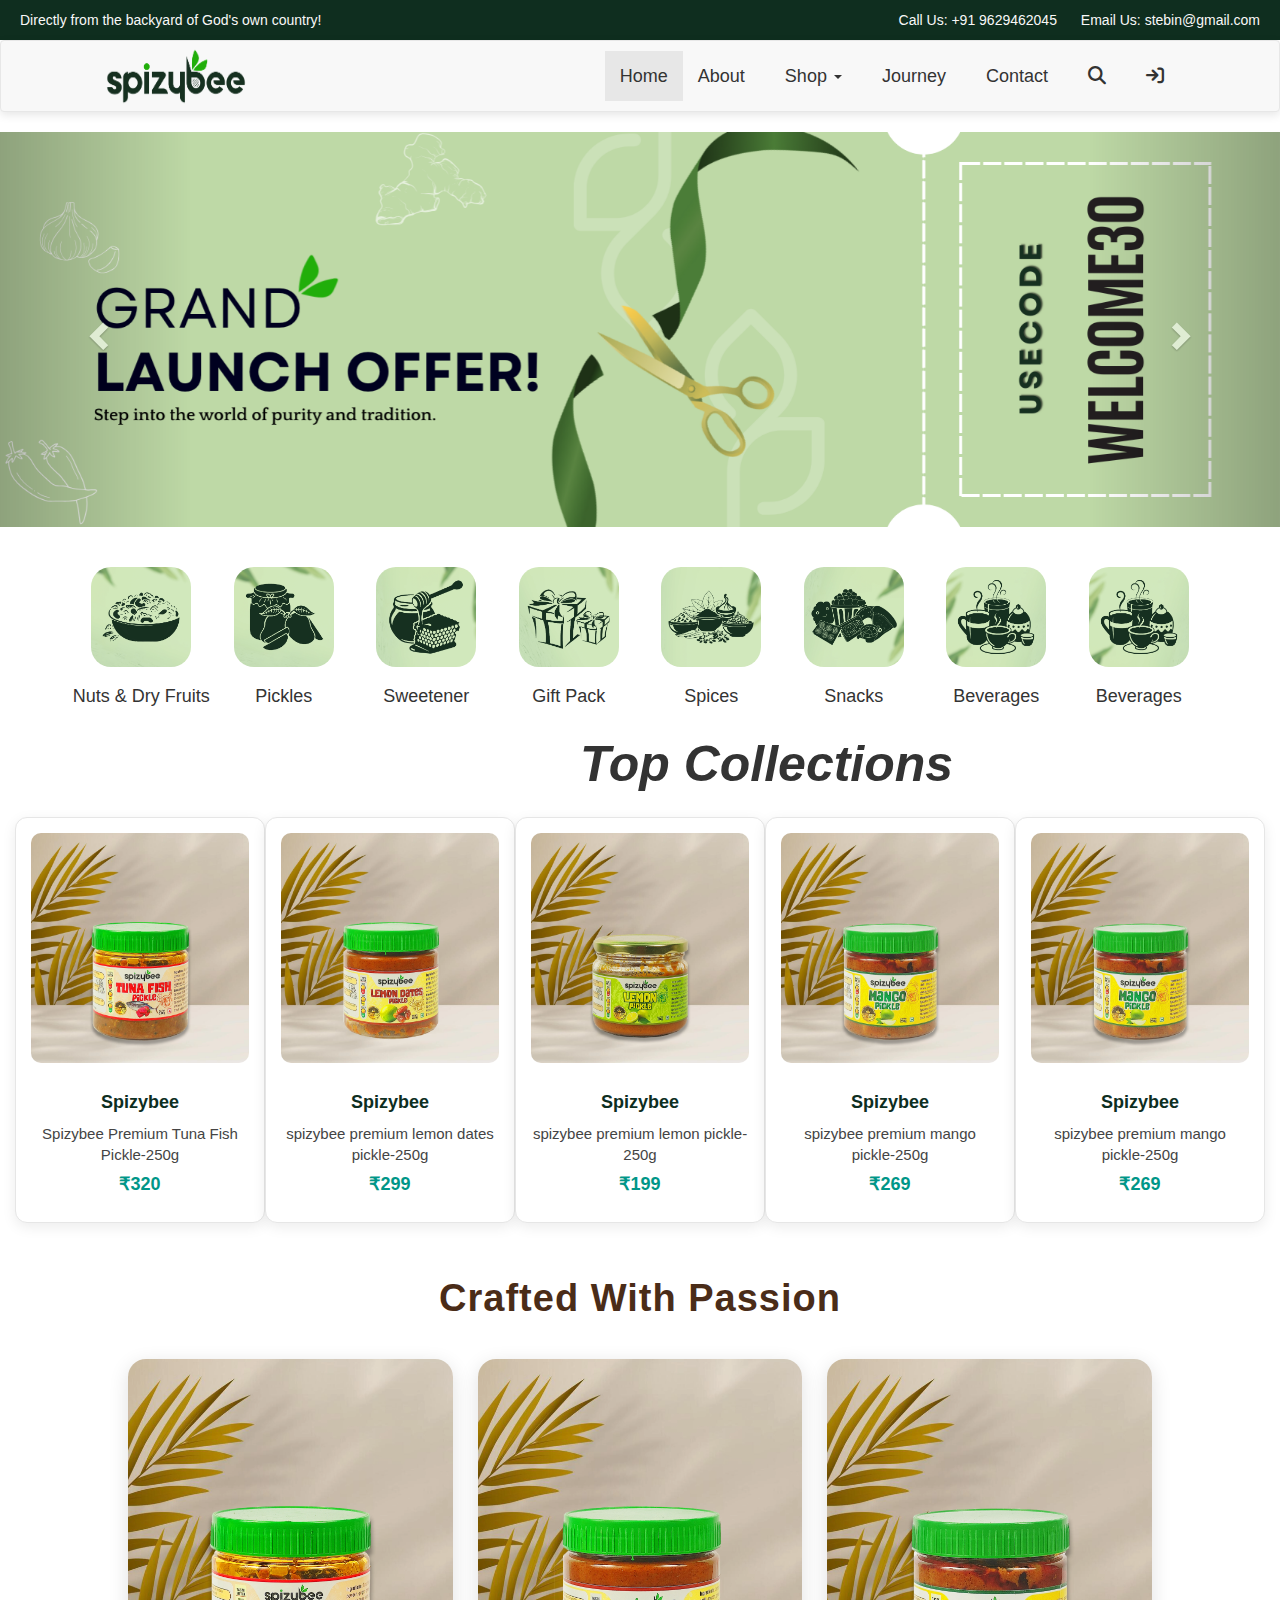
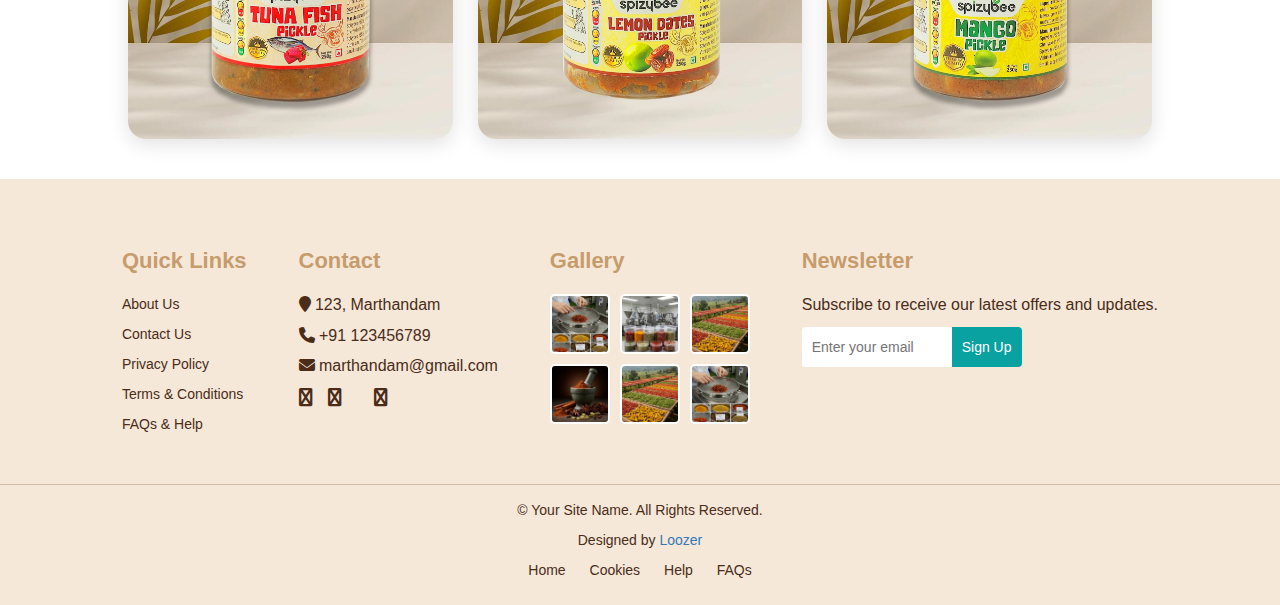
<file: spizybee-stebin/index.html>
<!DOCTYPE html>
<html lang="en">

<head>
    <meta charset="UTF-8">
    <meta name="viewport" content="width=device-width, initial-scale=1.0">
    <title>Document</title>
    <link rel="stylesheet" href="bee.css">
    <link rel="stylesheet" href="https://maxcdn.bootstrapcdn.com/bootstrap/3.4.1/css/bootstrap.min.css">
    <link rel="stylesheet" href="https://cdnjs.cloudflare.com/ajax/libs/font-awesome/4.7.0/css/font-awesome.min.css">
    <link rel="stylesheet" href="https://cdnjs.cloudflare.com/ajax/libs/font-awesome/6.5.0/css/all.min.css">

    <script src="https://ajax.googleapis.com/ajax/libs/jquery/3.7.1/jquery.min.js"></script>
    <script src="https://maxcdn.bootstrapcdn.com/bootstrap/3.4.1/js/bootstrap.min.js"></script>
</head>

<body>
    <div class="topbar" style="margin-top: -20px;">
        <span>Directly from the backyard of God's own country!</span>

        <div class="right-info">
            <span>Call Us: +91 9629462045</span>
            <span>Email Us: stebin@gmail.com</span>

        </div>
    </div>

    <nav class="navbar navbar-default custom-navbar">
        <div class="container-fluid">

            <!-- Brand -->
            <div class="navbar-header">
                <button type="button" class="navbar-toggle collapsed" data-toggle="collapse" data-target="#myNavbar">
                    <span class="icon-bar"></span>
                    <span class="icon-bar"></span>
                    <span class="icon-bar"></span>
                </button>

                <a class="navbar-brand" href="#" id="navh">
                    <img src="logo-dark.png" alt="" id="log">
                </a>
            </div>
        

                <!-- Menu Items -->
                <div class="collapse navbar-collapse" id="myNavbar">
                    <ul class="nav navbar-nav navbar-right">

                        <li class="active"><a href="#">Home</a></li>
                        <li><a href="about.html">About</a></li>

                        <li class="dropdown">
                            <a class="dropdown-toggle" data-toggle="dropdown" href="#" id="navh1">
                                Shop <span class="caret"></span>
                            </a>
                            <ul class="dropdown-menu">
                                <li><a href="#">Tuna pickle</a></li>
                                <li><a href="#">Mango Pickle</a></li>
                                <li><a href="#">Lemon Pickle</a></li>
                            </ul>
                        </li>
                        <li><a href="journey.html" id="navh1">Journey</a></li>
                        <li><a href="contact.html" id="navh1">Contact</a></li>
                        <li><a href="#" id="navh1" style="color: black;"><i class="fa-solid fa-magnifying-glass"></i></a></li>
                        <li><a href="#" id="navh1" style="color: black;"><i class="fa-solid fa-arrow-right-to-bracket"></i></a></li>
                    </ul>
                </div>

        </div>
    </nav>

    <!-- carousel page -->

    <div id="myCarousel" class="carousel slide" data-ride="carousel">

        <div class="carousel-inner">

            <div class="item active">
                <img src="banner-lg-2.webp" alt="Slide 1" style="width:100%;">
            </div>

            <div class="item">
                <img src="banner-lg-1.webp" alt="Slide 2" style="width:100%;">
            </div>

        </div>

        <!-- Controls -->
        <a class="left carousel-control" href="#myCarousel" data-slide="prev">
            <span class="glyphicon glyphicon-chevron-left"></span>
        </a>

        <a class="right carousel-control" href="#myCarousel" data-slide="next">
            <span class="glyphicon glyphicon-chevron-right"></span>
        </a>

    </div>

    <!-- spices category     -->

     <div class="container" style="margin-top: 20px;">
    <div class="seven-items">

        <div class="item">
            <img src="nuts-and-dry-fruits.webp" id="dry">
            <h4>Nuts & Dry Fruits</h4>
        </div>

        <div class="item">
            <img src="pickles.webp" id="dry">
            <h4>Pickles</h4>
        </div>

        <div class="item">
            <img src="sweetner.webp" id="dry">
            <h4>Sweetener</h4>
        </div>

        <div class="item">
            <img src="gift-packs.webp" id="dry">
            <h4>Gift Pack</h4>
        </div>

        <div class="item">
            <img src="spices.webp" id="dry">
            <h4>Spices</h4>
        </div>

        <div class="item">
            <img src="snacks.webp" id="dry">
            <h4>Snacks</h4>
        </div>

        <div class="item">
            <img src="beaverages.webp" id="dry">
            <h4>Beverages</h4>
        </div>
        <div class="item">
            <img src="beaverages.webp" id="dry">
            <h4>Beverages</h4>
        </div>

    </div>
</div>
<!-- Top collections -->

<h1 id="coll">Top Collections</h1>  
<div class="container-fluid" style="display: flex;" id="pcard">
    <div class="product-card">

       <a href="product details.html" style="text-decoration: none;"> <img src="tuna.webp" class="product-img">

        <h3 class="product-brand">Spizybee</h3>

        <h4 class="product-title">
            Spizybee Premium Tuna Fish Pickle-250g
        </h4>

        <h5 class="product-price">₹320</h5>
        </a>

    </div>

    <div class="product-card">

       <a href="product details.html" style="text-decoration: none;"> <img src="spizybee-premium-lemon-dates-pickle-250g-front.webp" class="product-img">

        <h3 class="product-brand">Spizybee</h3>

        <h4 class="product-title">
           spizybee premium lemon dates pickle-250g
        </h4>

        <h5 class="product-price">₹299</h5>
</a>
    </div>
    <div class="product-card">
<a href="product details.html" style="text-decoration: none;">
        <img src="spizybee-premium-lemon-pickle-250g-glass-pack-front.webp" class="product-img">

        <h3 class="product-brand">Spizybee</h3>

        <h4 class="product-title">
            spizybee premium lemon pickle-250g
        </h4>

        <h5 class="product-price">₹199</h5>
</a>
    </div>
     <div class="product-card">

       <a href="product details.html" style="text-decoration: none;"> <img src="spizybee-premium-mango-pickle-250g-front.webp" class="product-img">

        <h3 class="product-brand">Spizybee</h3>

        <h4 class="product-title">
           spizybee premium mango pickle-250g
        </h4>

        <h5 class="product-price">₹269</h5>
        </a>

    </div>
    <div class="product-card">
<a href="product details.html" style="text-decoration: none;">
        <img src="spizybee-premium-mango-pickle-250g-front.webp" class="product-img">

        <h3 class="product-brand">Spizybee</h3>

        <h4 class="product-title">
           spizybee premium mango pickle-250g
        </h4>

        <h5 class="product-price">₹269</h5>
</a>
    </div>
</div>

    <!-- signature -->
    <h2 class="section-title">Crafted With Passion</h2>

    <div class="image-card-section">

        <div class="image-card">
            <img src="tuna.webp" alt="">
        </div>

        <div class="image-card">
            <img src="spizybee-premium-lemon-dates-pickle-250g-front.webp" alt="">
        </div>

        <div class="image-card">
            <img src="spizybee-premium-mango-pickle-250g-front.webp" alt="">
        </div>

    </div>
    <!-- footer -->

    <footer class="coffee-footer">

        <div class="container footer-container">

            <!-- Quick Links -->
            <div class="footer-section">
                <h4>Quick Links</h4>
                <ul>
                    <li><a href="#">About Us</a></li>
                    <li><a href="#">Contact Us</a></li>
                    <li><a href="#">Privacy Policy</a></li>
                    <li><a href="#">Terms & Conditions</a></li>
                    <li><a href="#">FAQs & Help</a></li>
                </ul>
            </div>

            <!-- Contact -->
            <div class="footer-section">
                <h4>Contact</h4>
                <p><i class="fa fa-map-marker"></i> 123, Marthandam</p>
                <p><i class="fa fa-phone"></i> +91 123456789</p>
                <p><i class="fa fa-envelope"></i> marthandam@gmail.com</p>

                <div class="footer-social">
                    <a href="#"><i class="fa fa-twitter"></i></a>
                    <a href="#"><i class="fa fa-facebook"></i></a>
                    <a href="#"><i class="fa fa-youtube-play"></i></a>
                    <a href="#"><i class="fa fa-linkedin"></i></a>
                </div>
            </div>

            <!-- Gallery -->
            <div class="footer-section">
                <h4>Gallery</h4>
                <div class="footer-gallery">
                    <img src="premium_grading.webp">
                    <img src="airtight_packing.webp">
                    <img src="natural_drying.webp">
                    <img src="clean_spices.webp">
                    <img src="natural_drying.webp">
                    <img src="premium_grading.webp">
                </div>
            </div>

            <!-- Newsletter -->
            <div class="footer-section">
                <h4>Newsletter</h4>
                <p>Subscribe to receive our latest offers and updates.</p>
                <div class="newsletter-box">
                    <input type="text" placeholder="Enter your email">
                    <button>Sign Up</button>
                </div>
            </div>

        </div>

        <!-- Bottom Bar -->
        <div class="footer-bottom">
            <p>© Your Site Name. All Rights Reserved.</p>
            <p>Designed by <a href="#">Loozer</a></p>

            <div class="footer-bottom-links">
                <a href="#">Home</a>
                <a href="#">Cookies</a>
                <a href="#">Help</a>
                <a href="#">FAQs</a>
            </div>
        </div>

    </footer>

    <script>
        $('#myCarousel').carousel({
            interval: 2500    // 2.5 sec
        });
    </script>

    
</body>

</html>
</file>
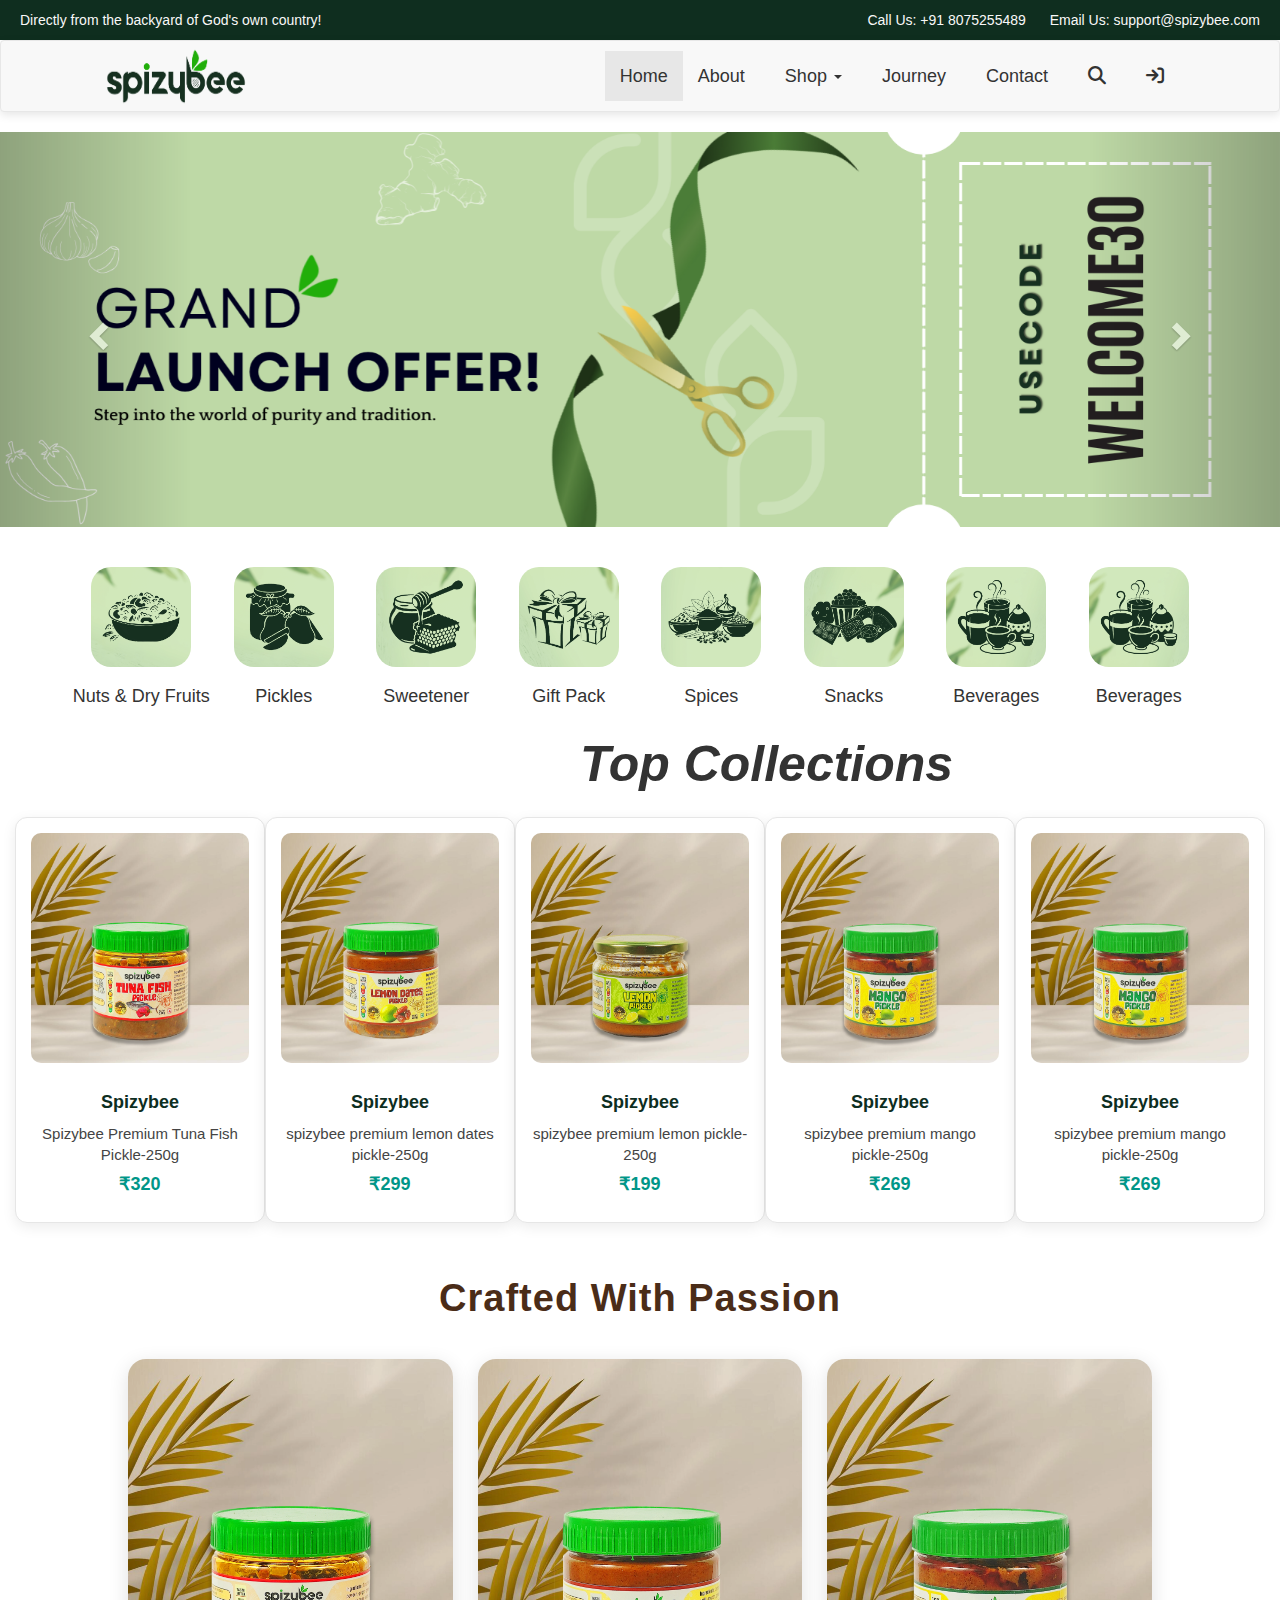
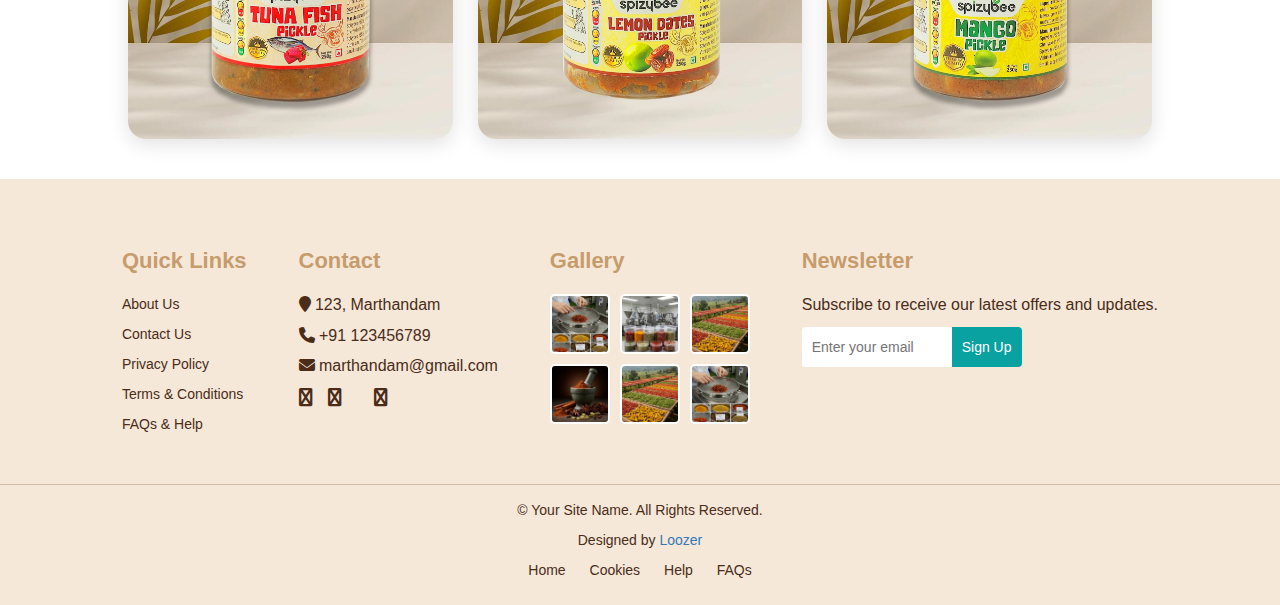
<file: spizybee/index.html>
<!DOCTYPE html>
<html lang="en">

<head>
    <meta charset="UTF-8">
    <meta name="viewport" content="width=device-width, initial-scale=1.0">
    <title>Document</title>
    <link rel="stylesheet" href="bee.css">
    <link rel="stylesheet" href="https://maxcdn.bootstrapcdn.com/bootstrap/3.4.1/css/bootstrap.min.css">
    <link rel="stylesheet" href="https://cdnjs.cloudflare.com/ajax/libs/font-awesome/4.7.0/css/font-awesome.min.css">
    <link rel="stylesheet" href="https://cdnjs.cloudflare.com/ajax/libs/font-awesome/6.5.0/css/all.min.css">

    <script src="https://ajax.googleapis.com/ajax/libs/jquery/3.7.1/jquery.min.js"></script>
    <script src="https://maxcdn.bootstrapcdn.com/bootstrap/3.4.1/js/bootstrap.min.js"></script>
</head>

<body>
    <div class="topbar" style="margin-top: -20px;">
        <span>Directly from the backyard of God's own country!</span>

        <div class="right-info">
            <span>Call Us: +91 8075255489</span>
            <span>Email Us: support@spizybee.com</span>
        </div>
    </div>

    <nav class="navbar navbar-default custom-navbar">
        <div class="container-fluid">

            <!-- Brand -->
            <div class="navbar-header">
                <button type="button" class="navbar-toggle collapsed" data-toggle="collapse" data-target="#myNavbar">
                    <span class="icon-bar"></span>
                    <span class="icon-bar"></span>
                    <span class="icon-bar"></span>
                </button>

                <a class="navbar-brand" href="#" id="navh">
                    <img src="logo-dark.png" alt="" id="log">
                </a>
            </div>
        

                <!-- Menu Items -->
                <div class="collapse navbar-collapse" id="myNavbar">
                    <ul class="nav navbar-nav navbar-right">

                        <li class="active"><a href="#">Home</a></li>
                        <li><a href="about.html">About</a></li>

                        <li class="dropdown">
                            <a class="dropdown-toggle" data-toggle="dropdown" href="#" id="navh1">
                                Shop <span class="caret"></span>
                            </a>
                            <ul class="dropdown-menu">
                                <li><a href="#">Tuna pickle</a></li>
                                <li><a href="#">Mango Pickle</a></li>
                                <li><a href="#">Lemon Pickle</a></li>
                            </ul>
                        </li>
                        <li><a href="journey.html" id="navh1">Journey</a></li>
                        <li><a href="contact.html" id="navh1">Contact</a></li>
                        <li><a href="#" id="navh1" style="color: black;"><i class="fa-solid fa-magnifying-glass"></i></a></li>
                        <li><a href="#" id="navh1" style="color: black;"><i class="fa-solid fa-arrow-right-to-bracket"></i></a></li>
                    </ul>
                </div>

        </div>
    </nav>

    <!-- carousel page -->

    <div id="myCarousel" class="carousel slide" data-ride="carousel">

        <div class="carousel-inner">

            <div class="item active">
                <img src="banner-lg-2.webp" alt="Slide 1" style="width:100%;">
            </div>

            <div class="item">
                <img src="banner-lg-1.webp" alt="Slide 2" style="width:100%;">
            </div>

        </div>

        <!-- Controls -->
        <a class="left carousel-control" href="#myCarousel" data-slide="prev">
            <span class="glyphicon glyphicon-chevron-left"></span>
        </a>

        <a class="right carousel-control" href="#myCarousel" data-slide="next">
            <span class="glyphicon glyphicon-chevron-right"></span>
        </a>

    </div>

    <!-- spices category     -->

     <div class="container" style="margin-top: 20px;">
    <div class="seven-items">

        <div class="item">
            <img src="nuts-and-dry-fruits.webp" id="dry">
            <h4>Nuts & Dry Fruits</h4>
        </div>

        <div class="item">
            <img src="pickles.webp" id="dry">
            <h4>Pickles</h4>
        </div>

        <div class="item">
            <img src="sweetner.webp" id="dry">
            <h4>Sweetener</h4>
        </div>

        <div class="item">
            <img src="gift-packs.webp" id="dry">
            <h4>Gift Pack</h4>
        </div>

        <div class="item">
            <img src="spices.webp" id="dry">
            <h4>Spices</h4>
        </div>

        <div class="item">
            <img src="snacks.webp" id="dry">
            <h4>Snacks</h4>
        </div>

        <div class="item">
            <img src="beaverages.webp" id="dry">
            <h4>Beverages</h4>
        </div>
        <div class="item">
            <img src="beaverages.webp" id="dry">
            <h4>Beverages</h4>
        </div>

    </div>
</div>
<!-- Top collections -->

<h1 id="coll">Top Collections</h1>  
<div class="container-fluid" style="display: flex;" id="pcard">
    <div class="product-card">

       <a href="product details.html" style="text-decoration: none;"> <img src="tuna.webp" class="product-img">

        <h3 class="product-brand">Spizybee</h3>

        <h4 class="product-title">
            Spizybee Premium Tuna Fish Pickle-250g
        </h4>

        <h5 class="product-price">₹320</h5>
        </a>

    </div>

    <div class="product-card">

       <a href="product details.html" style="text-decoration: none;"> <img src="spizybee-premium-lemon-dates-pickle-250g-front.webp" class="product-img">

        <h3 class="product-brand">Spizybee</h3>

        <h4 class="product-title">
           spizybee premium lemon dates pickle-250g
        </h4>

        <h5 class="product-price">₹299</h5>
</a>
    </div>
    <div class="product-card">
<a href="product details.html" style="text-decoration: none;">
        <img src="spizybee-premium-lemon-pickle-250g-glass-pack-front.webp" class="product-img">

        <h3 class="product-brand">Spizybee</h3>

        <h4 class="product-title">
            spizybee premium lemon pickle-250g
        </h4>

        <h5 class="product-price">₹199</h5>
</a>
    </div>
     <div class="product-card">

       <a href="product details.html" style="text-decoration: none;"> <img src="spizybee-premium-mango-pickle-250g-front.webp" class="product-img">

        <h3 class="product-brand">Spizybee</h3>

        <h4 class="product-title">
           spizybee premium mango pickle-250g
        </h4>

        <h5 class="product-price">₹269</h5>
        </a>

    </div>
    <div class="product-card">
<a href="product details.html" style="text-decoration: none;">
        <img src="spizybee-premium-mango-pickle-250g-front.webp" class="product-img">

        <h3 class="product-brand">Spizybee</h3>

        <h4 class="product-title">
           spizybee premium mango pickle-250g
        </h4>

        <h5 class="product-price">₹269</h5>
</a>
    </div>
</div>

    <!-- signature -->
    <h2 class="section-title">Crafted With Passion</h2>

    <div class="image-card-section">

        <div class="image-card">
            <img src="tuna.webp" alt="">
        </div>

        <div class="image-card">
            <img src="spizybee-premium-lemon-dates-pickle-250g-front.webp" alt="">
        </div>

        <div class="image-card">
            <img src="spizybee-premium-mango-pickle-250g-front.webp" alt="">
        </div>

    </div>
    <!-- footer -->

    <footer class="coffee-footer">

        <div class="container footer-container">

            <!-- Quick Links -->
            <div class="footer-section">
                <h4>Quick Links</h4>
                <ul>
                    <li><a href="#">About Us</a></li>
                    <li><a href="#">Contact Us</a></li>
                    <li><a href="#">Privacy Policy</a></li>
                    <li><a href="#">Terms & Conditions</a></li>
                    <li><a href="#">FAQs & Help</a></li>
                </ul>
            </div>

            <!-- Contact -->
            <div class="footer-section">
                <h4>Contact</h4>
                <p><i class="fa fa-map-marker"></i> 123, Marthandam</p>
                <p><i class="fa fa-phone"></i> +91 123456789</p>
                <p><i class="fa fa-envelope"></i> marthandam@gmail.com</p>

                <div class="footer-social">
                    <a href="#"><i class="fa fa-twitter"></i></a>
                    <a href="#"><i class="fa fa-facebook"></i></a>
                    <a href="#"><i class="fa fa-youtube-play"></i></a>
                    <a href="#"><i class="fa fa-linkedin"></i></a>
                </div>
            </div>

            <!-- Gallery -->
            <div class="footer-section">
                <h4>Gallery</h4>
                <div class="footer-gallery">
                    <img src="premium_grading.webp">
                    <img src="airtight_packing.webp">
                    <img src="natural_drying.webp">
                    <img src="clean_spices.webp">
                    <img src="natural_drying.webp">
                    <img src="premium_grading.webp">
                </div>
            </div>

            <!-- Newsletter -->
            <div class="footer-section">
                <h4>Newsletter</h4>
                <p>Subscribe to receive our latest offers and updates.</p>
                <div class="newsletter-box">
                    <input type="text" placeholder="Enter your email">
                    <button>Sign Up</button>
                </div>
            </div>

        </div>

        <!-- Bottom Bar -->
        <div class="footer-bottom">
            <p>© Your Site Name. All Rights Reserved.</p>
            <p>Designed by <a href="#">Loozer</a></p>

            <div class="footer-bottom-links">
                <a href="#">Home</a>
                <a href="#">Cookies</a>
                <a href="#">Help</a>
                <a href="#">FAQs</a>
            </div>
        </div>

    </footer>

    <script>
        $('#myCarousel').carousel({
            interval: 2500    // 2.5 sec
        });
    </script>

    
</body>

</html>
</file>
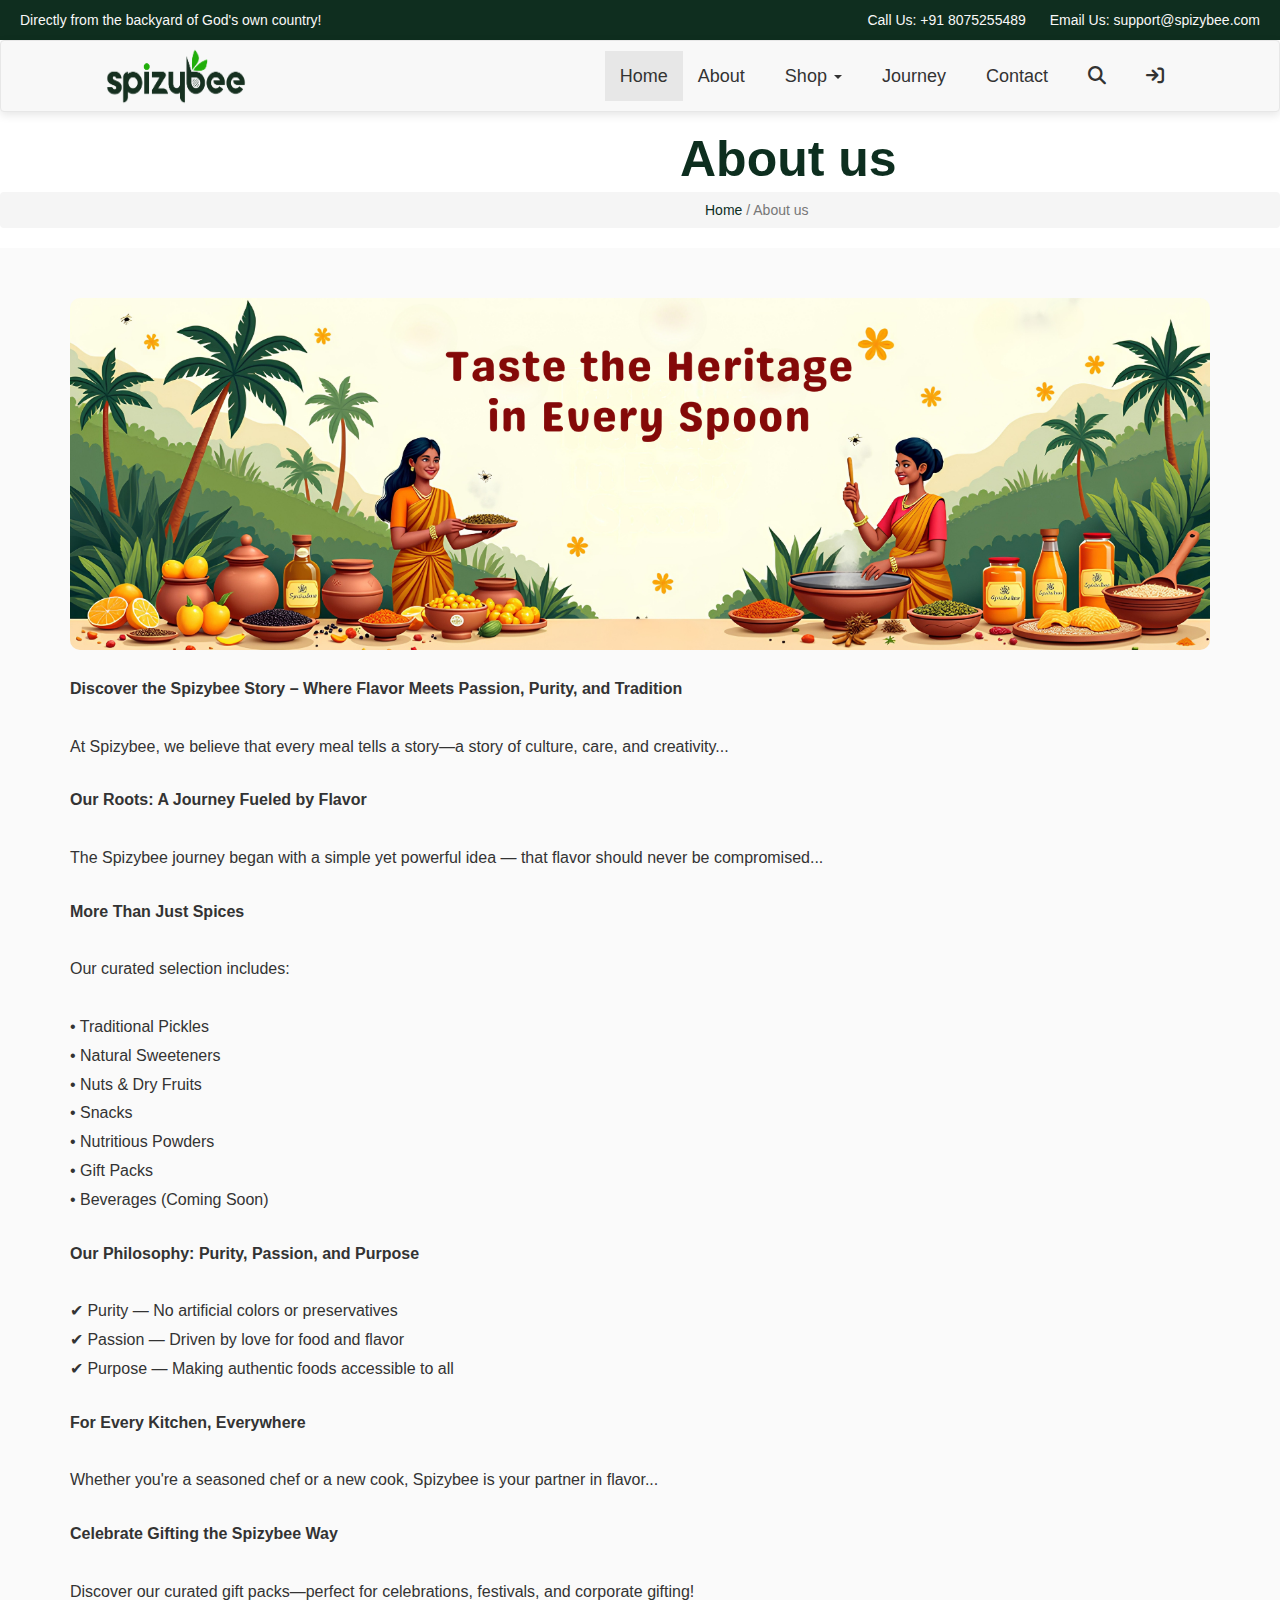
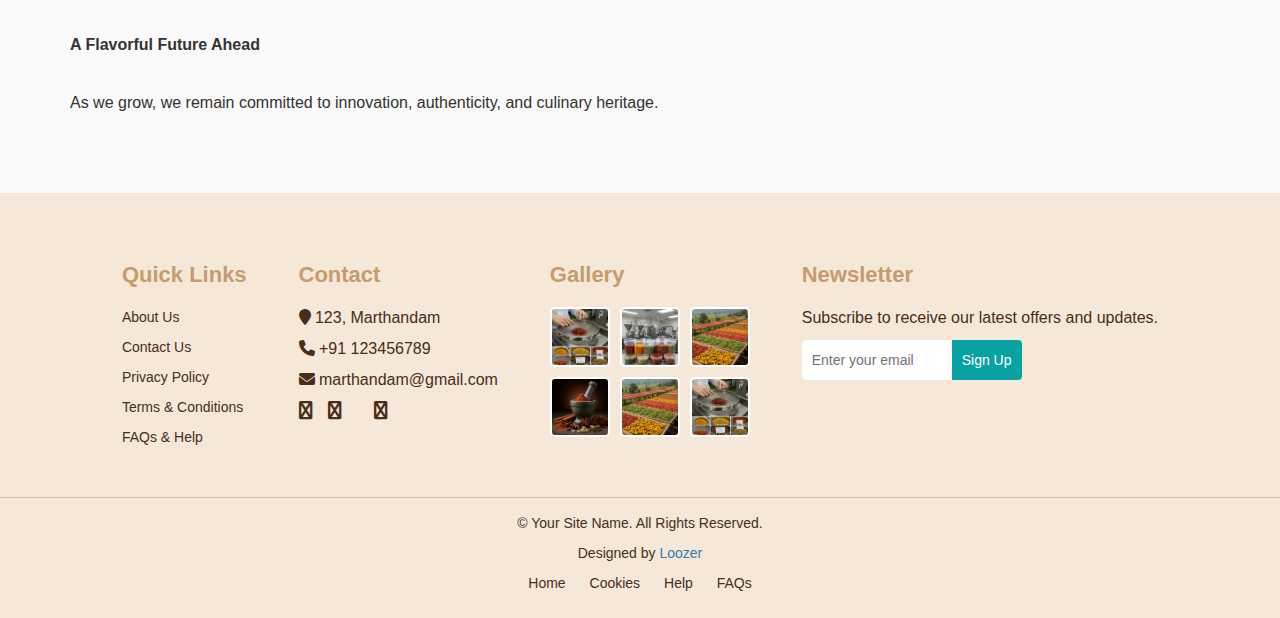
<file: spizybee-stebin/about.html>
<!DOCTYPE html>
<html lang="en">

<head>
    <meta charset="UTF-8">
    <meta name="viewport" content="width=device-width, initial-scale=1.0">
    <title>Document</title>
    <link rel="stylesheet" href="bee.css">
    <link rel="stylesheet" href="https://maxcdn.bootstrapcdn.com/bootstrap/3.4.1/css/bootstrap.min.css">
    <link rel="stylesheet" href="https://cdnjs.cloudflare.com/ajax/libs/font-awesome/4.7.0/css/font-awesome.min.css">
    <link rel="stylesheet" href="https://cdnjs.cloudflare.com/ajax/libs/font-awesome/6.5.0/css/all.min.css">

    <script src="https://ajax.googleapis.com/ajax/libs/jquery/3.7.1/jquery.min.js"></script>
    <script src="https://maxcdn.bootstrapcdn.com/bootstrap/3.4.1/js/bootstrap.min.js"></script>
</head>

<body>
    <div class="topbar"  style="margin-top: -20px;">
        <span>Directly from the backyard of God's own country!</span>

        <div class="right-info">
            <span>Call Us: +91 8075255489</span>
            <span>Email Us: support@spizybee.com</span>
        </div>
    </div>

    <nav class="navbar navbar-default custom-navbar">
        <div class="container-fluid">

            <!-- Brand -->
            <div class="navbar-header">
                <button type="button" class="navbar-toggle collapsed" data-toggle="collapse" data-target="#myNavbar">
                    <span class="icon-bar"></span>
                    <span class="icon-bar"></span>
                    <span class="icon-bar"></span>
                </button>

                <a class="navbar-brand" href="#" id="navh">
                    <img src="logo-dark.png" alt="" id="log">
                </a>
            </div>

                <!-- Menu Items -->
                <div class="collapse navbar-collapse" id="myNavbar">
                    <ul class="nav navbar-nav navbar-right">

                        <li class="active"><a href="index.html">Home</a></li>
                        <li><a href="about.html">About</a></li>

                        <li class="dropdown">
                            <a class="dropdown-toggle" data-toggle="dropdown" href="#" id="navh1">
                                Shop <span class="caret"></span>
                            </a>
                            <ul class="dropdown-menu">
                                <li><a href="#">Tuna pickle</a></li>
                                <li><a href="#">Mango Pickle</a></li>
                                <li><a href="#">Lemon Pikcle</a></li>
                            </ul>
                        </li>
                        <li><a href="journey.html" id="navh1">Journey </a></li>
                        <li><a href="contact.html" id="navh1">Contact</a></li>
                        <li><a href="#" id="navh1" style="color: black;"><i
                                    class="fa-solid fa-magnifying-glass"></i></a></li>
                        <li><a href="#" id="navh1" style="color: black;"><i
                                    class="fa-solid fa-arrow-right-to-bracket"></i></a></li>
                    </ul>
                </div>

        </div>
    </nav>
    <div class="top-links">

        <h1 class="main-heading" style="padding-left: 130px;font-size: 50px;">About us</h1>

        <p class="breadcrumb">
            <a href="index.html" style="padding-left: 690px;">Home</a> / About us
        </p>


    </div>

    <!-- About Content -->
    <section class="about-section">
        <div class="container">
            <img src="about-us.webp" class="about-img">

            <p class="about-text">
                <strong>Discover the Spizybee Story – Where Flavor Meets Passion, Purity, and Tradition</strong><br><br>
                At Spizybee, we believe that every meal tells a story—a story of culture, care, and creativity...
            </p>

            <p class="about-text">
                <strong>Our Roots: A Journey Fueled by Flavor</strong><br><br>
                The Spizybee journey began with a simple yet powerful idea — that flavor should never be compromised...
            </p>

            <p class="about-text">
                <strong>More Than Just Spices</strong><br><br>
                Our curated selection includes:<br><br>

                • Traditional Pickles<br>
                • Natural Sweeteners<br>
                • Nuts & Dry Fruits<br>
                • Snacks<br>
                • Nutritious Powders<br>
                • Gift Packs<br>
                • Beverages (Coming Soon)<br>
            </p>

            <p class="about-text">
                <strong>Our Philosophy: Purity, Passion, and Purpose</strong><br><br>
                ✔ Purity — No artificial colors or preservatives<br>
                ✔ Passion — Driven by love for food and flavor<br>
                ✔ Purpose — Making authentic foods accessible to all<br>
            </p>

            <p class="about-text">
                <strong>For Every Kitchen, Everywhere</strong><br><br>
                Whether you're a seasoned chef or a new cook, Spizybee is your partner in flavor...
            </p>

            <p class="about-text">
                <strong>Celebrate Gifting the Spizybee Way</strong><br><br>
                Discover our curated gift packs—perfect for celebrations, festivals, and corporate gifting!
            </p>

            <p class="about-text">
                <strong>A Flavorful Future Ahead</strong><br><br>
                As we grow, we remain committed to innovation, authenticity, and culinary heritage.
            </p>

        </div>
    </section>

    <!-- footer -->

    <footer class="coffee-footer">

        <div class="container footer-container">

            <!-- Quick Links -->
            <div class="footer-section">
                <h4>Quick Links</h4>
                <ul>
                    <li><a href="#">About Us</a></li>
                    <li><a href="#">Contact Us</a></li>
                    <li><a href="#">Privacy Policy</a></li>
                    <li><a href="#">Terms & Conditions</a></li>
                    <li><a href="#">FAQs & Help</a></li>
                </ul>
            </div>

            <!-- Contact -->
            <div class="footer-section">
                <h4>Contact</h4>
                <p><i class="fa fa-map-marker"></i> 123, Marthandam</p>
                <p><i class="fa fa-phone"></i> +91 123456789</p>
                <p><i class="fa fa-envelope"></i> marthandam@gmail.com</p>

                <div class="footer-social">
                    <a href="#"><i class="fa fa-twitter"></i></a>
                    <a href="#"><i class="fa fa-facebook"></i></a>
                    <a href="#"><i class="fa fa-youtube-play"></i></a>
                    <a href="#"><i class="fa fa-linkedin"></i></a>
                </div>
            </div>

            <!-- Gallery -->
            <div class="footer-section">
                <h4>Gallery</h4>
                <div class="footer-gallery">
                    <img src="premium_grading.webp">
                    <img src="airtight_packing.webp">
                    <img src="natural_drying.webp">
                    <img src="clean_spices.webp">
                    <img src="natural_drying.webp">
                    <img src="premium_grading.webp">
                </div>
            </div>

            <!-- Newsletter -->
            <div class="footer-section">
                <h4>Newsletter</h4>
                <p>Subscribe to receive our latest offers and updates.</p>
                <div class="newsletter-box">
                    <input type="text" placeholder="Enter your email">
                    <button>Sign Up</button>
                </div>
            </div>

        </div>

        <!-- Bottom Bar -->
        <div class="footer-bottom">
            <p>© Your Site Name. All Rights Reserved.</p>
            <p>Designed by <a href="#">Loozer</a></p>

            <div class="footer-bottom-links">
                <a href="#">Home</a>
                <a href="#">Cookies</a>
                <a href="#">Help</a>
                <a href="#">FAQs</a>
            </div>
        </div>

    </footer>

</body>

</html>
</file>
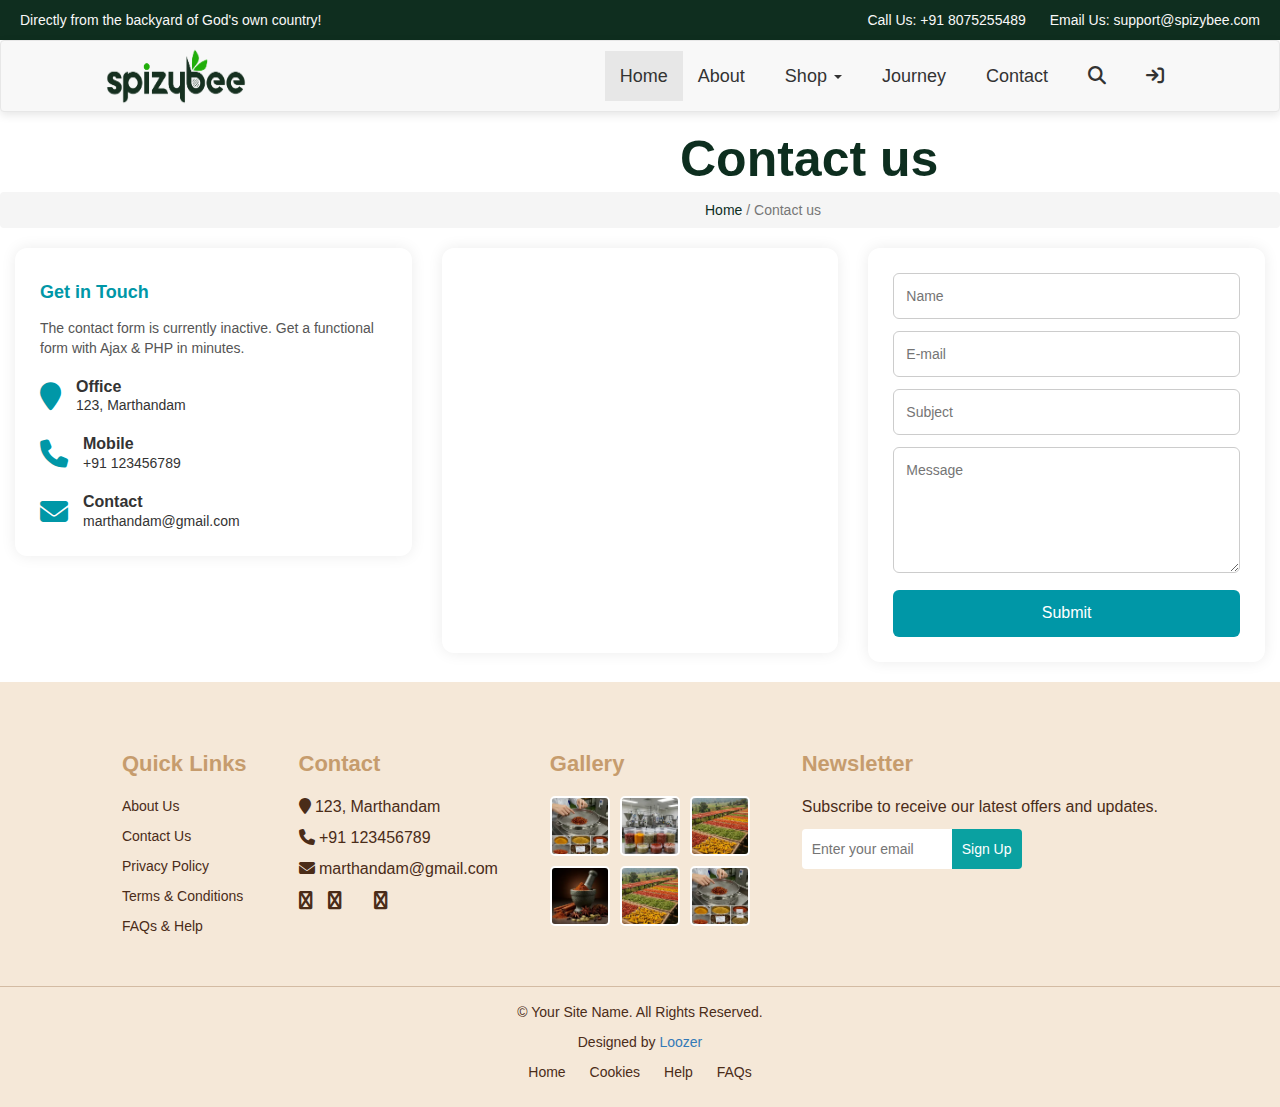
<file: spizybee-stebin/contact.html>
<!DOCTYPE html>
<html lang="en">

<head>
    <meta charset="UTF-8">
    <meta name="viewport" content="width=device-width, initial-scale=1.0">
    <title>Document</title>
    <link rel="stylesheet" href="bee.css">
    <link rel="stylesheet" href="https://maxcdn.bootstrapcdn.com/bootstrap/3.4.1/css/bootstrap.min.css">
    <link rel="stylesheet" href="https://cdnjs.cloudflare.com/ajax/libs/font-awesome/4.7.0/css/font-awesome.min.css">
    <link rel="stylesheet" href="https://cdnjs.cloudflare.com/ajax/libs/font-awesome/6.5.0/css/all.min.css">

    <script src="https://ajax.googleapis.com/ajax/libs/jquery/3.7.1/jquery.min.js"></script>
    <script src="https://maxcdn.bootstrapcdn.com/bootstrap/3.4.1/js/bootstrap.min.js"></script>
</head>
<body>
        <div class="topbar"  style="margin-top: -20px;">
        <span>Directly from the backyard of God's own country!</span>

        <div class="right-info">
            <span>Call Us: +91 8075255489</span>
            <span>Email Us: support@spizybee.com</span>
        </div>
    </div>

    <nav class="navbar navbar-default custom-navbar">
        <div class="container-fluid">

            <!-- Brand -->
            <div class="navbar-header">
                <button type="button" class="navbar-toggle collapsed" data-toggle="collapse" data-target="#myNavbar">
                    <span class="icon-bar"></span>
                    <span class="icon-bar"></span>
                    <span class="icon-bar"></span>
                </button>

                <a class="navbar-brand" href="#" id="navh">
                    <img src="logo-dark.png" alt="" id="log">
                </a>
            </div>


                <!-- Menu Items -->
                <div class="collapse navbar-collapse" id="myNavbar">
                    <ul class="nav navbar-nav navbar-right">

                        <li class="active"><a href="index.html">Home</a></li>
                        <li><a href="about.html">About</a></li>

                        <li class="dropdown">
                            <a class="dropdown-toggle" data-toggle="dropdown" href="#" id="navh1">
                                Shop <span class="caret"></span>
                            </a>
                            <ul class="dropdown-menu">
                                <li><a href="#">Tuna pickle</a></li>
                                <li><a href="#">Mango Pickle</a></li>
                                <li><a href="#">Lemon Pickle</a></li>
                            </ul>
                        </li>
                        <li><a href="journey.html" id="navh1">Journey </a></li>
                        <li><a href="contact.html" id="navh1">Contact</a></li>
                        <li><a href="#" id="navh1" style="color: black;"><i
                                    class="fa-solid fa-magnifying-glass"></i></a></li>
                        <li><a href="#" id="navh1" style="color: black;"><i
                                    class="fa-solid fa-arrow-right-to-bracket"></i></a></li>
                    </ul>
                </div>

        </div>
    </nav>
<div class="top-links">

        <h1 class="main-heading" style="padding-left: 130px;font-size: 50px;">Contact us</h1>

        <p class="breadcrumb">
            <a href="index.html" style="padding-left: 690px;">Home</a> / Contact us
        </p>


    </div>


    <!-- contact -->
    <div class="container-fluid contact-container">


        <div class="row">

            <!-- Contact Info Card -->
            <div class="col-md-4">
                <div class="contact-card">
                    <h4 class="card-title">Get in Touch</h4>
                    <p class="card-desc">
                        The contact form is currently inactive. Get a functional form with Ajax & PHP in minutes.
                    </p>

                    <div class="info-box">
                        <i class="fa-solid fa-location-pin"></i>
                        <div>
                            <h5>Office</h5>
                            <p>123, Marthandam</p>
                        </div>
                    </div>

                    <div class="info-box">
                        <i class="fa-solid fa-phone"></i>
                        <div>
                            <h5>Mobile</h5>
                            <p>+91 123456789</p>
                        </div>
                    </div>

                    <div class="info-box">
                        <i class="fa-solid fa-envelope"></i>
                        <div>
                            <h5>Contact</h5>
                            <p>marthandam@gmail.com</p>
                        </div>
                    </div>
                </div>
            </div>

            <!-- Google Map Card -->
            <div class="col-md-4">
                <div class="contact-card">
                    <iframe
                        src="https://www.google.com/maps/embed?pb=!1m18!1m12!1m3!1d15791.820426024362!2d77.20933304416154!3d8.307260367647284!2m3!1f0!2f0!3f0!3m2!1i1024!2i768!4f13.1!3m3!1m2!1s0x3b045516f27e1797%3A0x9eaf4bffb1fa19c1!2sMarthandam%2C%20Tamil%20Nadu!5e0!3m2!1sen!2sin!4v1748417791963!5m2!1sen!2sin"
                        width="100%" height="350" style="border:0;" allowfullscreen loading="lazy">
                    </iframe>
                </div>
            </div>

            <!-- Contact Form Card -->
            <div class="col-md-4">
                <div class="contact-card form-card">
                    <input type="text" class="form-input" placeholder="Name">
                    <input type="text" class="form-input" placeholder="E-mail">
                    <input type="text" class="form-input" placeholder="Subject">

                    <textarea class="form-input" rows="5" placeholder="Message"></textarea>

                    <button class="submit-btn">Submit</button>
                </div>
            </div>

        </div>

    </div>


    <!-- footer -->

    <footer class="coffee-footer">

        <div class="container footer-container">

            <!-- Quick Links -->
            <div class="footer-section">
                <h4>Quick Links</h4>
                <ul>
                    <li><a href="#">About Us</a></li>
                    <li><a href="#">Contact Us</a></li>
                    <li><a href="#">Privacy Policy</a></li>
                    <li><a href="#">Terms & Conditions</a></li>
                    <li><a href="#">FAQs & Help</a></li>
                </ul>
            </div>

            <!-- Contact -->
            <div class="footer-section">
                <h4>Contact</h4>
                <p><i class="fa fa-map-marker"></i> 123, Marthandam</p>
                <p><i class="fa fa-phone"></i> +91 123456789</p>
                <p><i class="fa fa-envelope"></i> marthandam@gmail.com</p>

                <div class="footer-social">
                    <a href="#"><i class="fa fa-twitter"></i></a>
                    <a href="#"><i class="fa fa-facebook"></i></a>
                    <a href="#"><i class="fa fa-youtube-play"></i></a>
                    <a href="#"><i class="fa fa-linkedin"></i></a>
                </div>
            </div>

            <!-- Gallery -->
            <div class="footer-section">
                <h4>Gallery</h4>
                <div class="footer-gallery">
                    <img src="premium_grading.webp">
                    <img src="airtight_packing.webp">
                    <img src="natural_drying.webp">
                    <img src="clean_spices.webp">
                    <img src="natural_drying.webp">
                    <img src="premium_grading.webp">
                </div>
            </div>

            <!-- Newsletter -->
            <div class="footer-section">
                <h4>Newsletter</h4>
                <p>Subscribe to receive our latest offers and updates.</p>
                <div class="newsletter-box">
                    <input type="text" placeholder="Enter your email">
                    <button>Sign Up</button>
                </div>
            </div>

        </div>

        <!-- Bottom Bar -->
        <div class="footer-bottom">
            <p>© Your Site Name. All Rights Reserved.</p>
            <p>Designed by <a href="#">Loozer</a></p>

            <div class="footer-bottom-links">
                <a href="#">Home</a>
                <a href="#">Cookies</a>
                <a href="#">Help</a>
                <a href="#">FAQs</a>
            </div>
        </div>

    </footer>

</body>

</html>
</file>
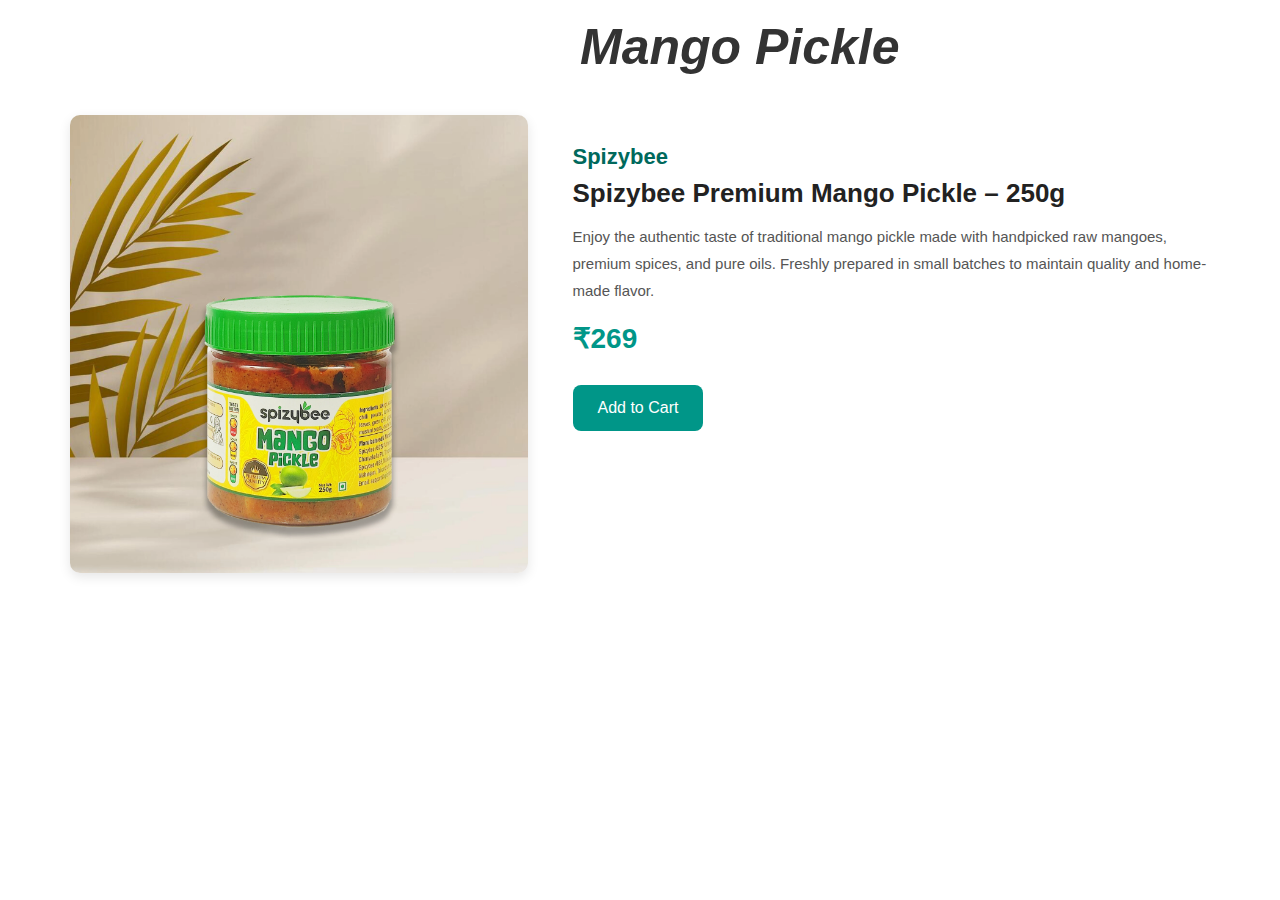
<file: spizybee-stebin/dummy.html>
<!DOCTYPE html>
<html lang="en">

<head>
    <meta charset="UTF-8">
    <meta name="viewport" content="width=device-width, initial-scale=1.0">
    <title>About Us - Spizybee</title>
    <link rel="stylesheet" href="https://maxcdn.bootstrapcdn.com/bootstrap/3.4.1/css/bootstrap.min.css">
    <link href="https://fonts.googleapis.com/css2?family=Poppins:wght@300;400;600&display=swap" rel="stylesheet">

    <link rel="stylesheet" href="https://cdnjs.cloudflare.com/ajax/libs/font-awesome/4.7.0/css/font-awesome.min.css">
    <link rel="stylesheet" href="https://cdnjs.cloudflare.com/ajax/libs/font-awesome/6.5.0/css/all.min.css">
    <link rel="stylesheet" href="dummy.css">
</head>

<body>
 <h1 id="coll">Mango Pickle</h1>  

<div class="container product-section">

    <div class="row">

        <!-- Left: Product Image -->
        <div class="col-md-5">
            <img src="spizybee-premium-mango-pickle-250g-front.webp" class="product-detail-img">
        </div>

        <!-- Right: Product Info -->
        <div class="col-md-7 product-info">

            <h2 class="p-brand">Spizybee</h2>

            <h3 class="p-title">Spizybee Premium Mango Pickle – 250g</h3>

            <p class="p-description">
                Enjoy the authentic taste of traditional mango pickle made with handpicked raw mangoes,
                premium spices, and pure oils. Freshly prepared in small batches to maintain quality
                and home-made flavor.
            </p>

            <h3 class="p-price">₹269</h3>

            <button class="add-to-cart-btn">Add to Cart</button>
        </div>

    </div>

</div>



</body>

</html>
</file>
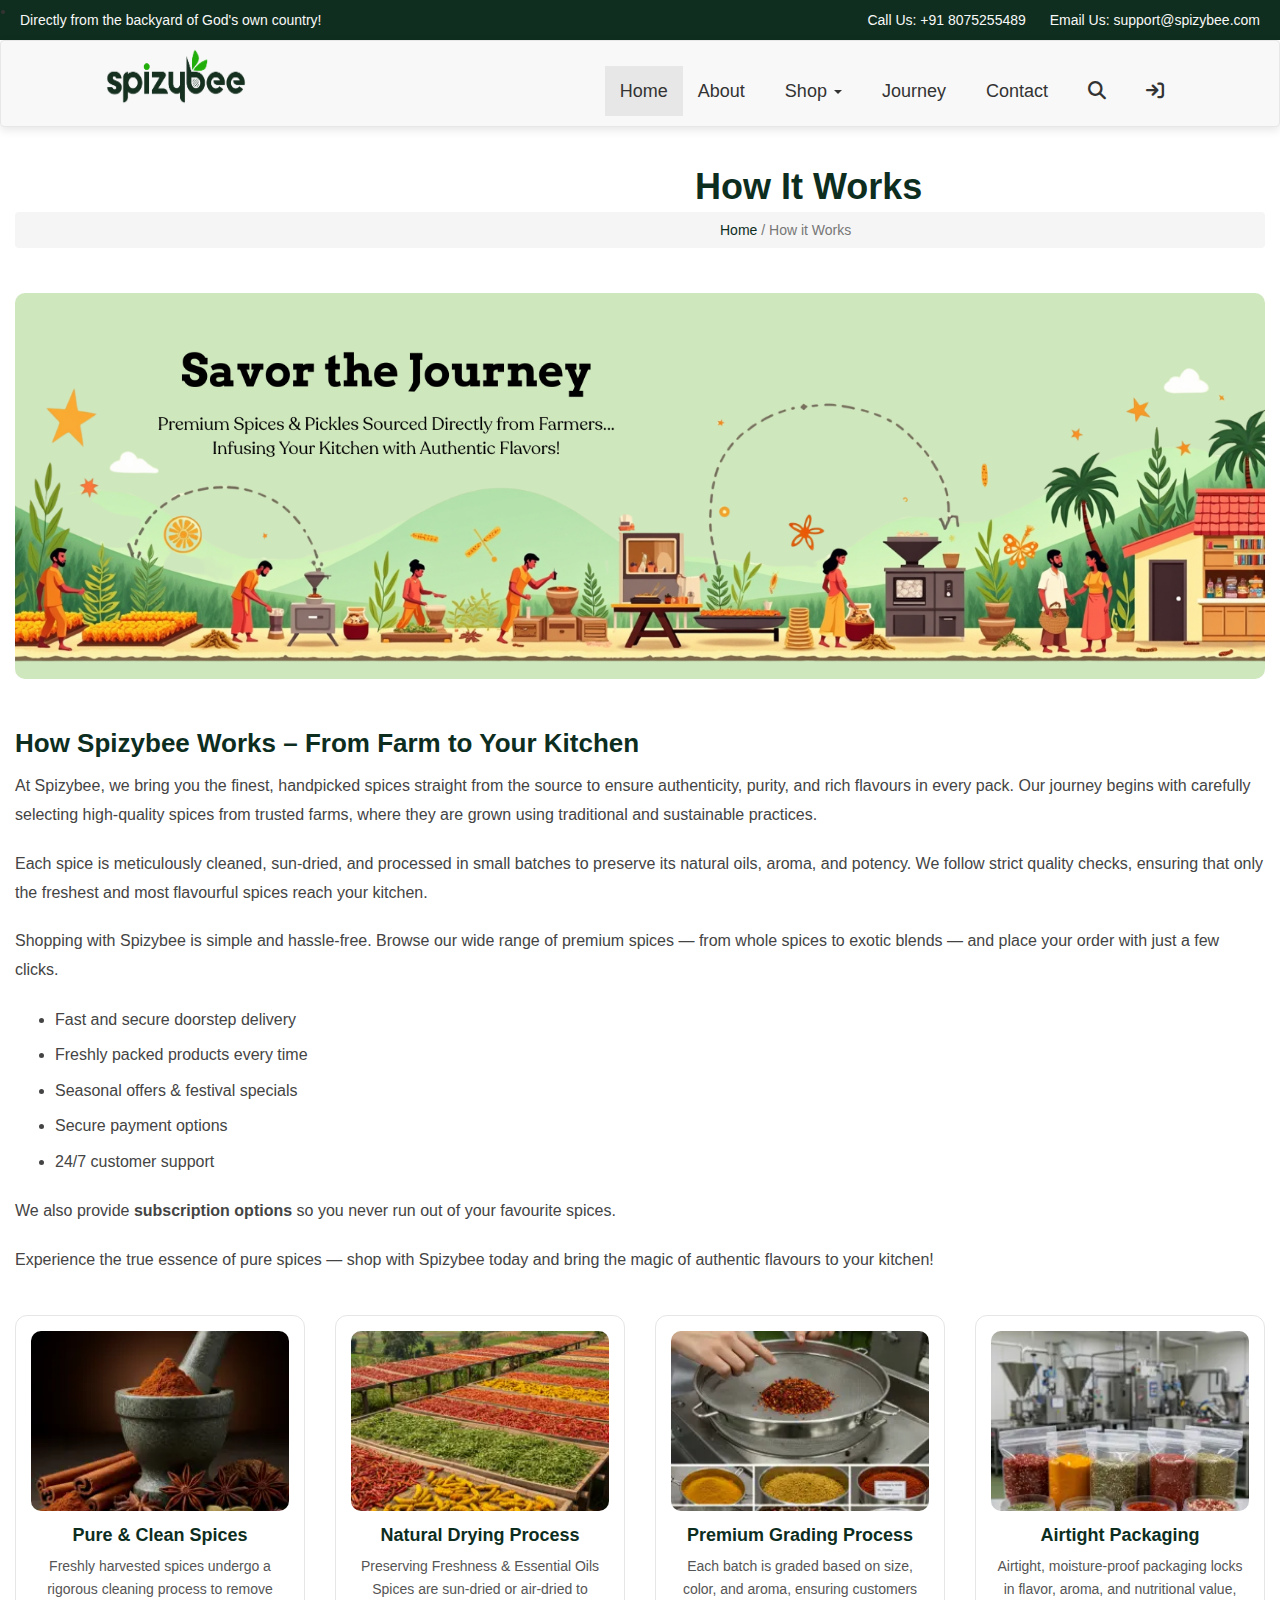
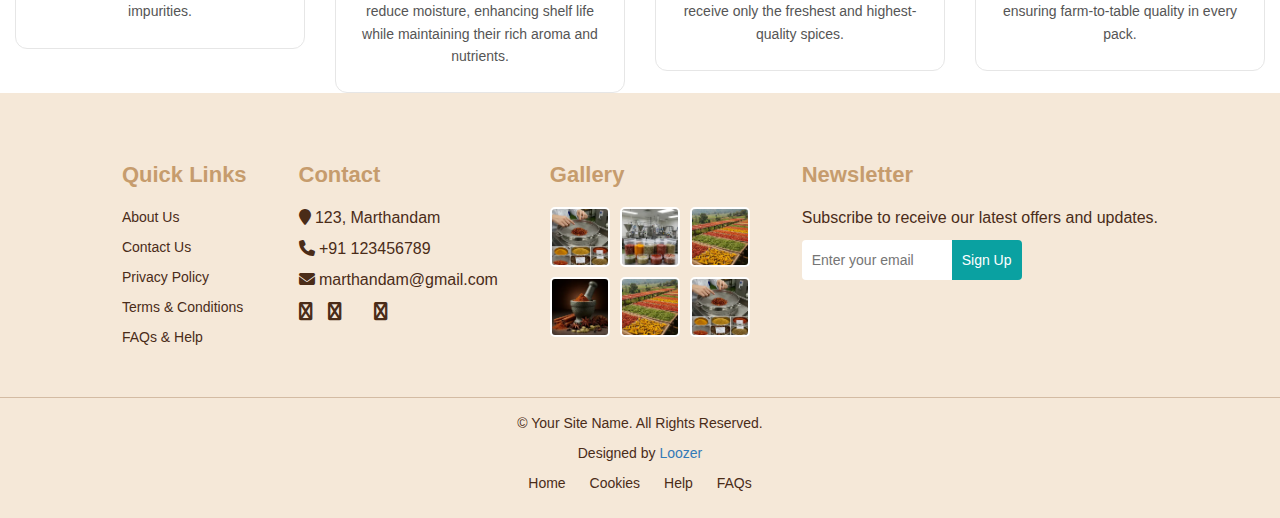
<file: spizybee-stebin/journey.html>
<!DOCTYPE html>
<html lang="en">

<head>
    <meta charset="UTF-8">
    <meta name="viewport" content="width=device-width, initial-scale=1.0">
    <title>Document</title>
    <link rel="stylesheet" href="bee.css">
    <link rel="stylesheet" href="https://maxcdn.bootstrapcdn.com/bootstrap/3.4.1/css/bootstrap.min.css">
    <link rel="stylesheet" href="https://cdnjs.cloudflare.com/ajax/libs/font-awesome/4.7.0/css/font-awesome.min.css">
    <link rel="stylesheet" href="https://cdnjs.cloudflare.com/ajax/libs/font-awesome/6.5.0/css/all.min.css">

    <script src="https://ajax.googleapis.com/ajax/libs/jquery/3.7.1/jquery.min.js"></script>
    <script src="https://maxcdn.bootstrapcdn.com/bootstrap/3.4.1/js/bootstrap.min.js"></script>
</head>

<body>
    <div class="topbar"  style="margin-top: -20px;">
        <span>Directly from the backyard of God's own country!</span>

        <div class="right-info">
            <span>Call Us: +91 8075255489</span>
            <span>Email Us: support@spizybee.com</span>
        </div>
    </div>

    <nav class="navbar navbar-default custom-navbar">
        <div class="container-fluid">

            <!-- Brand -->
            <div class="navbar-header">
                <button type="button" class="navbar-toggle collapsed" data-toggle="collapse" data-target="#myNavbar">
                    <span class="icon-bar"></span>
                    <span class="icon-bar"></span>
                    <span class="icon-bar"></span>
                </button>

                <a class="navbar-brand" href="#" id="navh">
                    <img src="logo-dark.png" alt="" id="log">
                </a>
            </div>
            <li>

                <!-- Menu Items -->
                <div class="collapse navbar-collapse" id="myNavbar">
                    <ul class="nav navbar-nav navbar-right">

                        <li class="active"><a href="index.html">Home</a></li>
                        <li><a href="about.html">About</a></li>

                        <li class="dropdown">
                            <a class="dropdown-toggle" data-toggle="dropdown" href="#" id="navh1">
                                Shop <span class="caret"></span>
                            </a>
                            <ul class="dropdown-menu">
                                <li><a href="#">Tuna pickle</a></li>
                                <li><a href="#">Mango Pickle</a></li>
                                <li><a href="#">Lemon Pickle</a></li>
                            </ul>
                        </li>
                        <li><a href="journey.html" id="navh1">Journey </a></li>
                        <li><a href="contact.html" id="navh1">Contact</a></li>
                        <li><a href="#" id="navh1" style="color: black;"><i
                                    class="fa-solid fa-magnifying-glass"></i></a></li>
                        <li><a href="#" id="navh1" style="color: black;"><i
                                    class="fa-solid fa-arrow-right-to-bracket"></i></a></li>
                    </ul>
                </div>

        </div>
    </nav>

    <!-- journey -->
    <div class="container-fluid">


        <!-- Page Title Section -->
        <div class="top-links">

        <h1 class="main-heading" style="padding-left: 130px;">How It Works</h1>

        <p class="breadcrumb">
            <a href="index.html" style="padding-left: 690px;">Home</a> / How it Works
        </p>


    </div>

        <!-- Image -->
        <img src="how-it-works.webp" class="how-img">

        <!-- Content -->
        <h2 class="sub-heading">How Spizybee Works – From Farm to Your Kitchen</h2>

        <p class="content-text">
            At Spizybee, we bring you the finest, handpicked spices straight from the source to ensure authenticity,
            purity, and rich flavours in every pack. Our journey begins with carefully selecting high-quality spices
            from trusted farms, where they are grown using traditional and sustainable practices.
        </p>

        <p class="content-text">
            Each spice is meticulously cleaned, sun-dried, and processed in small batches to preserve its natural oils,
            aroma, and potency. We follow strict quality checks, ensuring that only the freshest and most flavourful
            spices reach your kitchen.
        </p>

        <p class="content-text">
            Shopping with Spizybee is simple and hassle-free. Browse our wide range of premium spices — from whole
            spices
            to exotic blends — and place your order with just a few clicks.
        </p>

        <ul class="list-points">
            <li>Fast and secure doorstep delivery</li>
            <li>Freshly packed products every time</li>
            <li>Seasonal offers & festival specials</li>
            <li>Secure payment options</li>
            <li>24/7 customer support</li>
        </ul>

        <p class="content-text">
            We also provide <strong>subscription options</strong> so you never run out of your favourite spices.
        </p>

        <p class="content-text">
            Experience the true essence of pure spices — shop with Spizybee today and bring the magic of authentic
            flavours to your kitchen!
        </p>


        <!-- card -->
        <div class="row card-row">

            <div class="col-md-3 col-sm-6">
                <div class="custom-card">
                    <img src="clean_spices.webp" alt="">
                    <h4>Pure & Clean Spices</h4>
                    <p>
                        Freshly harvested spices undergo a rigorous cleaning process to remove impurities.
                    </p>
                </div>
            </div>

            <div class="col-md-3 col-sm-6">
                <div class="custom-card">
                    <img src="natural_drying.webp" alt="">
                    <h4>Natural Drying Process</h4>
                    <p>
                        Preserving Freshness & Essential Oils Spices are sun-dried or air-dried
                        to reduce moisture, enhancing shelf life while maintaining their rich
                        aroma and nutrients.
                    </p>
                </div>
            </div>

            <div class="col-md-3 col-sm-6">
                <div class="custom-card">
                    <img src="premium_grading.webp" alt="">
                    <h4>Premium Grading Process</h4>
                    <p>
                        Each batch is graded based on size, color, and aroma, ensuring customers
                        receive only the freshest and highest-quality spices.
                    </p>
                </div>
            </div>

            <div class="col-md-3 col-sm-6">
                <div class="custom-card">
                    <img src="airtight_packing.webp" alt="">
                    <h4>Airtight Packaging</h4>
                    <p>
                        Airtight, moisture-proof packaging locks in flavor, aroma, and nutritional value,
                        ensuring farm-to-table quality in every pack.
                    </p>
                </div>
            </div>

        </div>



    </div>


    <!-- footer -->

    <footer class="coffee-footer">

        <div class="container footer-container">

            <!-- Quick Links -->
            <div class="footer-section">
                <h4>Quick Links</h4>
                <ul>
                    <li><a href="#">About Us</a></li>
                    <li><a href="#">Contact Us</a></li>
                    <li><a href="#">Privacy Policy</a></li>
                    <li><a href="#">Terms & Conditions</a></li>
                    <li><a href="#">FAQs & Help</a></li>
                </ul>
            </div>

            <!-- Contact -->
            <div class="footer-section">
                <h4>Contact</h4>
                <p><i class="fa fa-map-marker"></i> 123, Marthandam</p>
                <p><i class="fa fa-phone"></i> +91 123456789</p>
                <p><i class="fa fa-envelope"></i> marthandam@gmail.com</p>

                <div class="footer-social">
                    <a href="#"><i class="fa fa-twitter"></i></a>
                    <a href="#"><i class="fa fa-facebook"></i></a>
                    <a href="#"><i class="fa fa-youtube-play"></i></a>
                    <a href="#"><i class="fa fa-linkedin"></i></a>
                </div>
            </div>

            <!-- Gallery -->
            <div class="footer-section">
                <h4>Gallery</h4>
                <div class="footer-gallery">
                    <img src="premium_grading.webp">
                    <img src="airtight_packing.webp">
                    <img src="natural_drying.webp">
                    <img src="clean_spices.webp">
                    <img src="natural_drying.webp">
                    <img src="premium_grading.webp">
                </div>
            </div>

            <!-- Newsletter -->
            <div class="footer-section">
                <h4>Newsletter</h4>
                <p>Subscribe to receive our latest offers and updates.</p>
                <div class="newsletter-box">
                    <input type="text" placeholder="Enter your email">
                    <button>Sign Up</button>
                </div>
            </div>

        </div>

        <!-- Bottom Bar -->
        <div class="footer-bottom">
            <p>© Your Site Name. All Rights Reserved.</p>
            <p>Designed by <a href="#">Loozer</a></p>

            <div class="footer-bottom-links">
                <a href="#">Home</a>
                <a href="#">Cookies</a>
                <a href="#">Help</a>
                <a href="#">FAQs</a>
            </div>
        </div>

    </footer>

</body>

</html>
</file>
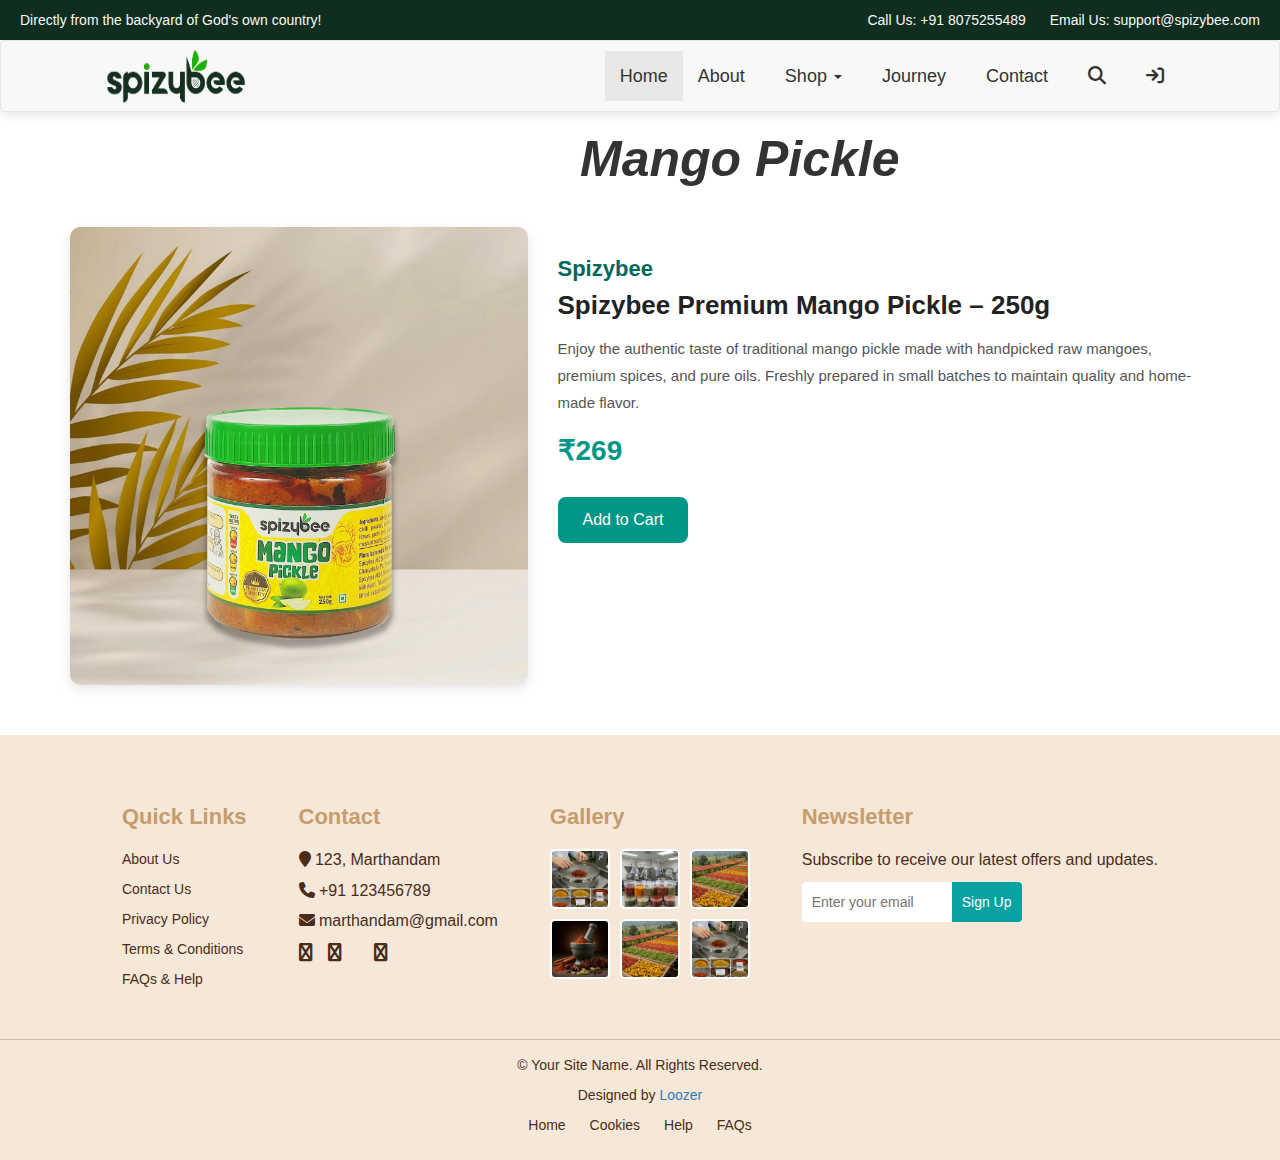
<file: spizybee-stebin/product details.html>
<!DOCTYPE html>
<html lang="en">

<head>
    <meta charset="UTF-8">
    <meta name="viewport" content="width=device-width, initial-scale=1.0">
    <title>Document</title>
    <link rel="stylesheet" href="bee.css">
    <link rel="stylesheet" href="https://maxcdn.bootstrapcdn.com/bootstrap/3.4.1/css/bootstrap.min.css">
    <link rel="stylesheet" href="https://cdnjs.cloudflare.com/ajax/libs/font-awesome/4.7.0/css/font-awesome.min.css">
    <link rel="stylesheet" href="https://cdnjs.cloudflare.com/ajax/libs/font-awesome/6.5.0/css/all.min.css">

    <script src="https://ajax.googleapis.com/ajax/libs/jquery/3.7.1/jquery.min.js"></script>
    <script src="https://maxcdn.bootstrapcdn.com/bootstrap/3.4.1/js/bootstrap.min.js"></script>
</head>

<body>
    <div class="topbar" style="margin-top: -20px;">
        <span>Directly from the backyard of God's own country!</span>

        <div class="right-info">
            <span>Call Us: +91 8075255489</span>
            <span>Email Us: support@spizybee.com</span>
        </div>
    </div>

    <nav class="navbar navbar-default custom-navbar">
        <div class="container-fluid">

            <!-- Brand -->
            <div class="navbar-header">
                <button type="button" class="navbar-toggle collapsed" data-toggle="collapse" data-target="#myNavbar">
                    <span class="icon-bar"></span>
                    <span class="icon-bar"></span>
                    <span class="icon-bar"></span>
                </button>

                <a class="navbar-brand" href="#" id="navh">
                    <img src="logo-dark.png" alt="" id="log">
                </a>
            </div>
        

                <!-- Menu Items -->
                <div class="collapse navbar-collapse" id="myNavbar">
                    <ul class="nav navbar-nav navbar-right">

                        <li class="active"><a href="index.html">Home</a></li>
                        <li><a href="about.html">About</a></li>

                        <li class="dropdown">
                            <a class="dropdown-toggle" data-toggle="dropdown" href="#" id="navh1">
                                Shop <span class="caret"></span>
                            </a>
                            <ul class="dropdown-menu">
                                <li><a href="#">Tuna pickle</a></li>
                                <li><a href="#">Mango Pickle</a></li>
                                <li><a href="#">Lemon Pickle</a></li>
                            </ul>
                        </li>
                        <li><a href="journey.html" id="navh1">Journey</a></li>
                        <li><a href="contact.html" id="navh1">Contact</a></li>
                        <li><a href="#" id="navh1" style="color: black;"><i class="fa-solid fa-magnifying-glass"></i></a></li>
                        <li><a href="#" id="navh1" style="color: black;"><i class="fa-solid fa-arrow-right-to-bracket"></i></a></li>
                    </ul>
                </div>

        </div>
    </nav>

    <!-- product details -->

    <h1 id="coll">Mango Pickle</h1>  

<div class="container product-section">

    <div class="row">

        <!-- Left: Product Image -->
        <div class="col-md-5">
            <img src="spizybee-premium-mango-pickle-250g-front.webp" class="product-detail-img">
        </div>

        <!-- Right: Product Info -->
        <div class="col-md-7 product-info">

            <h2 class="p-brand">Spizybee</h2>

            <h3 class="p-title">Spizybee Premium Mango Pickle – 250g</h3>

            <p class="p-description">
                Enjoy the authentic taste of traditional mango pickle made with handpicked raw mangoes,
                premium spices, and pure oils. Freshly prepared in small batches to maintain quality
                and home-made flavor.
            </p>

            <h3 class="p-price">₹269</h3>

            <button class="add-to-cart-btn">Add to Cart</button>
        </div>

    </div>

</div>



    <!-- footer -->

    <footer class="coffee-footer">

        <div class="container footer-container">

            <!-- Quick Links -->
            <div class="footer-section">
                <h4>Quick Links</h4>
                <ul>
                    <li><a href="#">About Us</a></li>
                    <li><a href="#">Contact Us</a></li>
                    <li><a href="#">Privacy Policy</a></li>
                    <li><a href="#">Terms & Conditions</a></li>
                    <li><a href="#">FAQs & Help</a></li>
                </ul>
            </div>

            <!-- Contact -->
            <div class="footer-section">
                <h4>Contact</h4>
                <p><i class="fa fa-map-marker"></i> 123, Marthandam</p>
                <p><i class="fa fa-phone"></i> +91 123456789</p>
                <p><i class="fa fa-envelope"></i> marthandam@gmail.com</p>

                <div class="footer-social">
                    <a href="#"><i class="fa fa-twitter"></i></a>
                    <a href="#"><i class="fa fa-facebook"></i></a>
                    <a href="#"><i class="fa fa-youtube-play"></i></a>
                    <a href="#"><i class="fa fa-linkedin"></i></a>
                </div>
            </div>

            <!-- Gallery -->
            <div class="footer-section">
                <h4>Gallery</h4>
                <div class="footer-gallery">
                    <img src="premium_grading.webp">
                    <img src="airtight_packing.webp">
                    <img src="natural_drying.webp">
                    <img src="clean_spices.webp">
                    <img src="natural_drying.webp">
                    <img src="premium_grading.webp">
                </div>
            </div>

            <!-- Newsletter -->
            <div class="footer-section">
                <h4>Newsletter</h4>
                <p>Subscribe to receive our latest offers and updates.</p>
                <div class="newsletter-box">
                    <input type="text" placeholder="Enter your email">
                    <button>Sign Up</button>
                </div>
            </div>

        </div>

        <!-- Bottom Bar -->
        <div class="footer-bottom">
            <p>© Your Site Name. All Rights Reserved.</p>
            <p>Designed by <a href="#">Loozer</a></p>

            <div class="footer-bottom-links">
                <a href="#">Home</a>
                <a href="#">Cookies</a>
                <a href="#">Help</a>
                <a href="#">FAQs</a>
            </div>
        </div>

    </footer>

    <script>
        $('#myCarousel').carousel({
            interval: 2500    // 2.5 sec
        });
    </script>

    
</body>

</html>
</file>
<file: spizybee-stebin/bee.css>
/* Navbar Background */
.custom-navbar {
    background: #ffffff;
    border: none;
    box-shadow: 0px 3px 10px rgba(0,0,0,0.1);
    padding: 10px 0;
}
.topbar {
    background-color: #0f2e1f;
    color: rgb(249, 248, 248);
    padding: 10px 20px;
    display: flex;
    justify-content: space-between; /* creates space between left & right */
    align-items: center;
    font-family: 'Poppins', sans-serif;
}

.right-info span {
    margin-left: 20px; /* space between "Call Us" and "Email Us" */
}


/* Brand */

#navh{
    padding-left:100px ;
    font-size: 40px;
}
#log{
    height: 60px;
    width: 150px;
    margin-top: -20px;
}



.navbar-form .form-control {
    border-radius: 20px 0 0 20px;
    box-shadow: none;
}

.navbar-form .btn {
    border-radius: 0 20px 20px 0;
    background-color: #c28f6a;
    color: white;
    border: none;
}

.navbar-form .btn:hover {
    background-color: #a3734a;
}

/* search */
#sea{
    padding-left: 100px;
}
/* Menu Items */
#myNavbar{
    padding-right: 100px;
    margin-top: -50px;
}
#navh1{
    padding-left: 25px;
}
.navbar-nav > li > a {
    font-size: 18px;
    font-weight: 500;
    color: #333 !important;
    padding: 12px 18px;
    transition: 0.3s ease;
}

/* Hover */
.navbar-nav > li > a:hover {
    color: #c28f6a !important;
}

/* Dropdown Menu */
.dropdown-menu {
    border-radius: 10px;
    padding: 8px 0;
    border: none;
    box-shadow: 0px 3px 10px rgba(0,0,0,0.15);
}

.dropdown-menu > li > a {
    padding: 10px 20px;
}

.dropdown-menu > li > a:hover {
    background-color: #f5ede6;
}




/* signature */

/* Center the entire section */
.image-card-section {
    width: 80%;              /* centered and balanced */
    margin: 40px auto;       /* evenly spaced on page */
    display: flex;
    justify-content: center; /* centers all 3 cards */
    gap: 25px;               /* space between cards */
}

/* Card container */
.image-card {
    width: 33%;               /* 3 equal cards */
    background: #fff;
    border-radius: 18px;
    overflow: hidden;
    box-shadow: 0px 5px 20px rgba(0,0,0,0.12);
    transition: 0.3s ease;
}

/* Hover animation */
.image-card:hover {
    transform: translateY(-5px);
    box-shadow: 0px 10px 25px rgba(0,0,0,0.18);
}

/* Image full width inside card */
.image-card img {
    width: 100%;              /* full card width */
    height: 380px;            /* elegant height */
    object-fit: cover;        /* clean cropping */
    display: block;
}

.section-title {
    text-align: center;
    font-size: 38px;
    font-weight: 700;
    margin-top: 40px;
    margin-bottom: 25px;
    color: #4a2c18;
    letter-spacing: 1px;
}

/* footer */

.coffee-footer {
  background: #f5e8d8;   
  color: #4a2c18;        
  padding: 60px 0 25px 0;
  font-family: Arial, sans-serif;
}

/* Top footer layout */
.footer-container {
  width: 85%;
  margin: auto;
  display: flex;
  justify-content: space-between;
  flex-wrap: wrap;
  gap: 40px;
}

.footer-section h4 {
  font-size: 22px;
  font-weight: 700;
  margin-bottom: 20px;
  color: #c69c6d;  
}

/* Links */
.footer-section ul {
  list-style: none;
  padding: 0;
}

.footer-section ul li {
  margin-bottom: 10px;
}

.footer-section a {
  color: #4a2c18;
  text-decoration: none;
  transition: 0.3s;
}

.footer-section a:hover {
  color: #c69c6d;
}

/* Contact */
.footer-section p {
  margin-bottom: 8px;
  font-size: 16px;
}

/* Social Icons */
.footer-social a {
  margin-right: 12px;
  font-size: 18px;
  color: #4a2c18;
  transition: 0.3s;
}

.footer-social a:hover {
  color: #c69c6d;
}

/* Gallery */
.footer-gallery {
  display: grid;
  grid-template-columns: repeat(3, 60px);
  gap: 10px;
}

.footer-gallery img {
  width: 60px;
  height: 60px;
  border: 2px solid #fff;
  object-fit: cover;
  border-radius: 5px;
}

/* Newsletter */
.newsletter-box {
  display: flex;
  margin-top: 10px;
}

.newsletter-box input {
  border: none;
  padding: 10px;
  border-radius: 4px 0 0 4px;
  width: 150px;
  outline: none;
}

.newsletter-box button {
  border: none;
  padding: 10px;
  background: #0aa1a1;
  color: white;
  border-radius: 0 4px 4px 0;
  cursor: pointer;
}

.newsletter-box button:hover {
  background: #087b7b;
}

/* Bottom bar */
.footer-bottom {
  border-top: 1px solid #d3bba3;
  margin-top: 40px;
  padding-top: 15px;
  text-align: center;
}

.footer-bottom-links a {
  margin: 0 10px;
  color: #4a2c18;
}

.footer-bottom-links a:hover {
  color: #c69c6d;
}


/* ABOUTUS */


/* Banner */

.about-banner .overlay {
    background: rgba(0, 0, 0, 0.6);
    height: 100%;
    width: 100%;
    text-align: center;
    padding-top: 90px;
    color: white;
}

.about-banner h1 {
    font-size: 42px;
    font-weight: 600;
    margin-bottom: 10px;
}

.breadcrumb {
    font-size: 16px;
}

.breadcrumb a {
    color: #f9c74f;
    text-decoration: none;
}

.breadcrumb span {
    color: #ddd;
}

/* About Section */
.about-section {
    padding: 50px 0;
    background: #fafafa;
}

.about-img {
    width: 100%;
    border-radius: 10px;
    margin-bottom: 25px;
}

.about-text {
    font-size: 16px;
    line-height: 1.8;
    margin-bottom: 25px;
}


/* journey */

body {
    font-family: 'Poppins', sans-serif;
    background: #ffffff;
    padding-top: 20px;
}

.how-container {
    max-width: 1400px;   /* wider like real websites */
    margin: auto;        /* center it */
    padding-left: 40px;
    padding-right: 40px;
}


.main-heading {
    font-size: 36px;
    font-weight: 600;
    color: #0d2e1f;
    margin-bottom: 5px;
    margin-left: 550px;
}

.breadcrumb {
    color: #777;
    font-size: 14px;
}

.breadcrumb a {
    text-decoration: none;
    color: #0d2e1f;
    font-weight: 500;
}

.how-img {
    width: 100%;
    border-radius: 10px;
    margin: 25px 0 30px 0;
}

.sub-heading {
    font-size: 26px;
    font-weight: 600;
    color: #0d2e1f;
    margin-bottom: 15px;
}

.content-text {
    font-size: 16px;
    color: #444;
    line-height: 1.8;
    margin-bottom: 20px;
}

.list-points {
    font-size: 16px;
    color: #444;
    line-height: 1.9;
    margin-bottom: 20px;
}

.list-points li {
    margin-bottom: 5px;
}


.card-row {
    margin-top: 40px;
}

.custom-card {
    border: 1px solid #e6e6e6;
    border-radius: 12px;
    padding: 15px;
    text-align: center;
    transition: 0.3s ease;
    background: #fff;
}

.custom-card img {
    width: 100%;
    height: 180px;
    object-fit: cover;
    border-radius: 10px;
}

.custom-card h4 {
    font-size: 18px;
    margin-top: 15px;
    font-weight: 600;
    color: #0d2e1f;
}

.custom-card p {
    font-size: 14px;
    color: #555;
    margin-top: 8px;
    line-height: 1.6;
}

/* Hover effect */
.custom-card:hover {
    transform: translateY(-5px);
    box-shadow: 0 6px 18px rgba(0,0,0,0.1);
}

/* product details */

.product-section {
    margin-top: 40px;
    margin-bottom: 50px;
}

.product-detail-img {
    width: 100%;
    border-radius: 10px;
    box-shadow: 0 4px 12px rgba(0,0,0,0.1);
    object-fit: cover;
}

.product-info {
    padding-left: 30px;
    padding-top: 10px;
}

.p-brand {
    font-size: 22px;
    color: #00695c;
    font-weight: 600;
}

.p-title {
    font-size: 26px;
    font-weight: 700;
    color: #222;
    margin-top: 8px;
    margin-bottom: 15px;
}

.p-description {
    font-size: 15px;
    color: #555;
    line-height: 1.8;
    margin-bottom: 20px;
}

.p-price {
    font-size: 28px;
    color: #009688;
    font-weight: 700;
    margin-bottom: 20px;
}

/* Add to Cart */
.add-to-cart-btn {
    background: #009688;
    color: white;
    border: none;
    padding: 12px 25px;
    font-size: 16px;
    border-radius: 8px;
    transition: 0.3s ease;
    margin-top: 10px;
}

.add-to-cart-btn:hover {
    background: #00796b;
    cursor: pointer;
}






















.contact-container {
    max-width: 1400px;   /* wider like real e-commerce websites */
    margin: auto;        /* center the section */
    padding: 0 40px;     /* left/right space */
}

.section-header .cat-title {
    color: #0097a7;
    font-size: 16px;
    font-weight: 600;
}

.section-header .main-title {
    font-size: 32px;
    font-weight: 700;
}

.contact-card {
    background: #fff;
    padding: 25px;
    border-radius: 12px;
    box-shadow: 0px 0px 15px rgba(0,0,0,0.08);
    margin-bottom: 20px;
}

.card-title {
    color: #0097a7;
    font-weight: 600;
    margin-bottom: 15px;
}

.card-desc {
    font-size: 14px;
    color: #555;
}

.info-box {
    display: flex;
    align-items: center;
    margin-top: 20px;
}

.info-box i {
    font-size: 28px;
    color: #0097a7;
    margin-right: 15px;
}

.info-box h5 {
    margin: 0;
    font-size: 16px;
    font-weight: 600;
}

.info-box p {
    margin: 0;
    font-size: 14px;
}

/* Form */
.form-card .form-input {
    width: 100%;
    padding: 12px;
    margin-bottom: 12px;
    border-radius: 6px;
    border: 1px solid #ccc;
}

.submit-btn {
    width: 100%;
    background: #0097a7;
    color: white;
    padding: 12px;
    border: none;
    border-radius: 6px;
    font-size: 16px;
}


/* spices category */

.seven-items {
    display: flex;
    align-items: center; 
    margin-top: 20px;
    text-align: center;
}

.seven-items .item {
    flex: 1;               /* equal width */
}


#dry {
    width: 100px;
    height: 100px;
    margin-bottom: 10px;
    border-radius: 20px;
    transition: transform 0.3s ease, box-shadow 0.3s ease;
}
/* #dry:hover {
    filter: brightness(80%) saturate(130%);
    cursor: pointer;
} */
#dry:hover {
    transform: scale(1.12);
    box-shadow: 0px 8px 18px rgba(0, 0, 0, 0.2);
    cursor: pointer;
}


/* Top collections */

#pcard{
     display: flex;

}
#coll{
    font-size: 50px;
    font-family:'Gill Sans', 'Gill Sans MT', Calibri, 'Trebuchet MS', sans-serif;
    font-style: oblique;
    font-weight:bold;
    margin-left: 580px;
}
.product-card {
    width: 260px;
    padding: 15px;
    border-radius: 12px;
    background: #ffffff;
    text-align: center;
    border: 1px solid #e6e6e6;
    box-shadow: 0 4px 14px rgba(0,0,0,0.08);
    transition: transform 0.3s ease, box-shadow 0.3s ease;
    margin: 15px auto;
}


.product-card:hover {
    transform: translateY(-5px);
    box-shadow: 0 8px 22px rgba(0,0,0,0.15);
}

.product-img {
    width: 100%;
    height: 230px;
    object-fit: cover;
    border-radius: 10px;
    margin-bottom: 10px;
}

.product-brand {
    font-size: 18px;
    color: #0d2e1f;
    font-weight: 600;
    margin-bottom: 5px;
}

.product-title {
    font-size: 15px;
    color: #444;
    line-height: 1.4;
    margin-bottom: 8px;
}

.product-price {
    font-size: 18px;
    font-weight: 600;
    color: #009688;
    margin-bottom: 12px;
}
</file>
<file: spizybee/bee.css>
/* Navbar Background */
.custom-navbar {
    background: #ffffff;
    border: none;
    box-shadow: 0px 3px 10px rgba(0,0,0,0.1);
    padding: 10px 0;
}
.topbar {
    background-color: #0f2e1f;
    color: rgb(249, 248, 248);
    padding: 10px 20px;
    display: flex;
    justify-content: space-between; /* creates space between left & right */
    align-items: center;
    font-family: 'Poppins', sans-serif;
}

.right-info span {
    margin-left: 20px; /* space between "Call Us" and "Email Us" */
}


/* Brand */

#navh{
    padding-left:100px ;
    font-size: 40px;
}
#log{
    height: 60px;
    width: 150px;
    margin-top: -20px;
}



.navbar-form .form-control {
    border-radius: 20px 0 0 20px;
    box-shadow: none;
}

.navbar-form .btn {
    border-radius: 0 20px 20px 0;
    background-color: #c28f6a;
    color: white;
    border: none;
}

.navbar-form .btn:hover {
    background-color: #a3734a;
}

/* search */
#sea{
    padding-left: 100px;
}
/* Menu Items */
#myNavbar{
    padding-right: 100px;
    margin-top: -50px;
}
#navh1{
    padding-left: 25px;
}
.navbar-nav > li > a {
    font-size: 18px;
    font-weight: 500;
    color: #333 !important;
    padding: 12px 18px;
    transition: 0.3s ease;
}

/* Hover */
.navbar-nav > li > a:hover {
    color: #c28f6a !important;
}

/* Dropdown Menu */
.dropdown-menu {
    border-radius: 10px;
    padding: 8px 0;
    border: none;
    box-shadow: 0px 3px 10px rgba(0,0,0,0.15);
}

.dropdown-menu > li > a {
    padding: 10px 20px;
}

.dropdown-menu > li > a:hover {
    background-color: #f5ede6;
}




/* signature */

/* Center the entire section */
.image-card-section {
    width: 80%;              /* centered and balanced */
    margin: 40px auto;       /* evenly spaced on page */
    display: flex;
    justify-content: center; /* centers all 3 cards */
    gap: 25px;               /* space between cards */
}

/* Card container */
.image-card {
    width: 33%;               /* 3 equal cards */
    background: #fff;
    border-radius: 18px;
    overflow: hidden;
    box-shadow: 0px 5px 20px rgba(0,0,0,0.12);
    transition: 0.3s ease;
}

/* Hover animation */
.image-card:hover {
    transform: translateY(-5px);
    box-shadow: 0px 10px 25px rgba(0,0,0,0.18);
}

/* Image full width inside card */
.image-card img {
    width: 100%;              /* full card width */
    height: 380px;            /* elegant height */
    object-fit: cover;        /* clean cropping */
    display: block;
}

.section-title {
    text-align: center;
    font-size: 38px;
    font-weight: 700;
    margin-top: 40px;
    margin-bottom: 25px;
    color: #4a2c18;
    letter-spacing: 1px;
}

/* footer */

.coffee-footer {
  background: #f5e8d8;   
  color: #4a2c18;        
  padding: 60px 0 25px 0;
  font-family: Arial, sans-serif;
}

/* Top footer layout */
.footer-container {
  width: 85%;
  margin: auto;
  display: flex;
  justify-content: space-between;
  flex-wrap: wrap;
  gap: 40px;
}

.footer-section h4 {
  font-size: 22px;
  font-weight: 700;
  margin-bottom: 20px;
  color: #c69c6d;  
}

/* Links */
.footer-section ul {
  list-style: none;
  padding: 0;
}

.footer-section ul li {
  margin-bottom: 10px;
}

.footer-section a {
  color: #4a2c18;
  text-decoration: none;
  transition: 0.3s;
}

.footer-section a:hover {
  color: #c69c6d;
}

/* Contact */
.footer-section p {
  margin-bottom: 8px;
  font-size: 16px;
}

/* Social Icons */
.footer-social a {
  margin-right: 12px;
  font-size: 18px;
  color: #4a2c18;
  transition: 0.3s;
}

.footer-social a:hover {
  color: #c69c6d;
}

/* Gallery */
.footer-gallery {
  display: grid;
  grid-template-columns: repeat(3, 60px);
  gap: 10px;
}

.footer-gallery img {
  width: 60px;
  height: 60px;
  border: 2px solid #fff;
  object-fit: cover;
  border-radius: 5px;
}

/* Newsletter */
.newsletter-box {
  display: flex;
  margin-top: 10px;
}

.newsletter-box input {
  border: none;
  padding: 10px;
  border-radius: 4px 0 0 4px;
  width: 150px;
  outline: none;
}

.newsletter-box button {
  border: none;
  padding: 10px;
  background: #0aa1a1;
  color: white;
  border-radius: 0 4px 4px 0;
  cursor: pointer;
}

.newsletter-box button:hover {
  background: #087b7b;
}

/* Bottom bar */
.footer-bottom {
  border-top: 1px solid #d3bba3;
  margin-top: 40px;
  padding-top: 15px;
  text-align: center;
}

.footer-bottom-links a {
  margin: 0 10px;
  color: #4a2c18;
}

.footer-bottom-links a:hover {
  color: #c69c6d;
}


/* ABOUTUS */


/* Banner */

.about-banner .overlay {
    background: rgba(0, 0, 0, 0.6);
    height: 100%;
    width: 100%;
    text-align: center;
    padding-top: 90px;
    color: white;
}

.about-banner h1 {
    font-size: 42px;
    font-weight: 600;
    margin-bottom: 10px;
}

.breadcrumb {
    font-size: 16px;
}

.breadcrumb a {
    color: #f9c74f;
    text-decoration: none;
}

.breadcrumb span {
    color: #ddd;
}

/* About Section */
.about-section {
    padding: 50px 0;
    background: #fafafa;
}

.about-img {
    width: 100%;
    border-radius: 10px;
    margin-bottom: 25px;
}

.about-text {
    font-size: 16px;
    line-height: 1.8;
    margin-bottom: 25px;
}


/* journey */

body {
    font-family: 'Poppins', sans-serif;
    background: #ffffff;
    padding-top: 20px;
}

.how-container {
    max-width: 1400px;   /* wider like real websites */
    margin: auto;        /* center it */
    padding-left: 40px;
    padding-right: 40px;
}


.main-heading {
    font-size: 36px;
    font-weight: 600;
    color: #0d2e1f;
    margin-bottom: 5px;
    margin-left: 550px;
}

.breadcrumb {
    color: #777;
    font-size: 14px;
}

.breadcrumb a {
    text-decoration: none;
    color: #0d2e1f;
    font-weight: 500;
}

.how-img {
    width: 100%;
    border-radius: 10px;
    margin: 25px 0 30px 0;
}

.sub-heading {
    font-size: 26px;
    font-weight: 600;
    color: #0d2e1f;
    margin-bottom: 15px;
}

.content-text {
    font-size: 16px;
    color: #444;
    line-height: 1.8;
    margin-bottom: 20px;
}

.list-points {
    font-size: 16px;
    color: #444;
    line-height: 1.9;
    margin-bottom: 20px;
}

.list-points li {
    margin-bottom: 5px;
}


.card-row {
    margin-top: 40px;
}

.custom-card {
    border: 1px solid #e6e6e6;
    border-radius: 12px;
    padding: 15px;
    text-align: center;
    transition: 0.3s ease;
    background: #fff;
}

.custom-card img {
    width: 100%;
    height: 180px;
    object-fit: cover;
    border-radius: 10px;
}

.custom-card h4 {
    font-size: 18px;
    margin-top: 15px;
    font-weight: 600;
    color: #0d2e1f;
}

.custom-card p {
    font-size: 14px;
    color: #555;
    margin-top: 8px;
    line-height: 1.6;
}

/* Hover effect */
.custom-card:hover {
    transform: translateY(-5px);
    box-shadow: 0 6px 18px rgba(0,0,0,0.1);
}

/* product details */

.product-section {
    margin-top: 40px;
    margin-bottom: 50px;
}

.product-detail-img {
    width: 100%;
    border-radius: 10px;
    box-shadow: 0 4px 12px rgba(0,0,0,0.1);
    object-fit: cover;
}

.product-info {
    padding-left: 30px;
    padding-top: 10px;
}

.p-brand {
    font-size: 22px;
    color: #00695c;
    font-weight: 600;
}

.p-title {
    font-size: 26px;
    font-weight: 700;
    color: #222;
    margin-top: 8px;
    margin-bottom: 15px;
}

.p-description {
    font-size: 15px;
    color: #555;
    line-height: 1.8;
    margin-bottom: 20px;
}

.p-price {
    font-size: 28px;
    color: #009688;
    font-weight: 700;
    margin-bottom: 20px;
}

/* Add to Cart */
.add-to-cart-btn {
    background: #009688;
    color: white;
    border: none;
    padding: 12px 25px;
    font-size: 16px;
    border-radius: 8px;
    transition: 0.3s ease;
    margin-top: 10px;
}

.add-to-cart-btn:hover {
    background: #00796b;
    cursor: pointer;
}






















.contact-container {
    max-width: 1400px;   /* wider like real e-commerce websites */
    margin: auto;        /* center the section */
    padding: 0 40px;     /* left/right space */
}

.section-header .cat-title {
    color: #0097a7;
    font-size: 16px;
    font-weight: 600;
}

.section-header .main-title {
    font-size: 32px;
    font-weight: 700;
}

.contact-card {
    background: #fff;
    padding: 25px;
    border-radius: 12px;
    box-shadow: 0px 0px 15px rgba(0,0,0,0.08);
    margin-bottom: 20px;
}

.card-title {
    color: #0097a7;
    font-weight: 600;
    margin-bottom: 15px;
}

.card-desc {
    font-size: 14px;
    color: #555;
}

.info-box {
    display: flex;
    align-items: center;
    margin-top: 20px;
}

.info-box i {
    font-size: 28px;
    color: #0097a7;
    margin-right: 15px;
}

.info-box h5 {
    margin: 0;
    font-size: 16px;
    font-weight: 600;
}

.info-box p {
    margin: 0;
    font-size: 14px;
}

/* Form */
.form-card .form-input {
    width: 100%;
    padding: 12px;
    margin-bottom: 12px;
    border-radius: 6px;
    border: 1px solid #ccc;
}

.submit-btn {
    width: 100%;
    background: #0097a7;
    color: white;
    padding: 12px;
    border: none;
    border-radius: 6px;
    font-size: 16px;
}


/* spices category */

.seven-items {
    display: flex;
    align-items: center; 
    margin-top: 20px;
    text-align: center;
}

.seven-items .item {
    flex: 1;               /* equal width */
}


#dry {
    width: 100px;
    height: 100px;
    margin-bottom: 10px;
    border-radius: 20px;
    transition: transform 0.3s ease, box-shadow 0.3s ease;
}
/* #dry:hover {
    filter: brightness(80%) saturate(130%);
    cursor: pointer;
} */
#dry:hover {
    transform: scale(1.12);
    box-shadow: 0px 8px 18px rgba(0, 0, 0, 0.2);
    cursor: pointer;
}


/* Top collections */

#pcard{
     display: flex;

}
#coll{
    font-size: 50px;
    font-family:'Gill Sans', 'Gill Sans MT', Calibri, 'Trebuchet MS', sans-serif;
    font-style: oblique;
    font-weight:bold;
    margin-left: 580px;
}
.product-card {
    width: 260px;
    padding: 15px;
    border-radius: 12px;
    background: #ffffff;
    text-align: center;
    border: 1px solid #e6e6e6;
    box-shadow: 0 4px 14px rgba(0,0,0,0.08);
    transition: transform 0.3s ease, box-shadow 0.3s ease;
    margin: 15px auto;
}


.product-card:hover {
    transform: translateY(-5px);
    box-shadow: 0 8px 22px rgba(0,0,0,0.15);
}

.product-img {
    width: 100%;
    height: 230px;
    object-fit: cover;
    border-radius: 10px;
    margin-bottom: 10px;
}

.product-brand {
    font-size: 18px;
    color: #0d2e1f;
    font-weight: 600;
    margin-bottom: 5px;
}

.product-title {
    font-size: 15px;
    color: #444;
    line-height: 1.4;
    margin-bottom: 8px;
}

.product-price {
    font-size: 18px;
    font-weight: 600;
    color: #009688;
    margin-bottom: 12px;
}
</file>
<file: spizybee-stebin/dummy.css>
#coll{
    font-size: 50px;
    font-family:'Gill Sans', 'Gill Sans MT', Calibri, 'Trebuchet MS', sans-serif;
    font-style: oblique;
    font-weight:bold;
    margin-left: 580px;
}

.product-section {
    margin-top: 40px;
    margin-bottom: 50px;
}

.product-detail-img {
    width: 100%;
    border-radius: 10px;
    box-shadow: 0 4px 12px rgba(0,0,0,0.1);
    object-fit: cover;
}

.product-info {
    padding-left: 30px;
    padding-top: 10px;
}

.p-brand {
    font-size: 22px;
    color: #00695c;
    font-weight: 600;
}

.p-title {
    font-size: 26px;
    font-weight: 700;
    color: #222;
    margin-top: 8px;
    margin-bottom: 15px;
}

.p-description {
    font-size: 15px;
    color: #555;
    line-height: 1.8;
    margin-bottom: 20px;
}

.p-price {
    font-size: 28px;
    color: #009688;
    font-weight: 700;
    margin-bottom: 20px;
}

/* Add to Cart */
.add-to-cart-btn {
    background: #009688;
    color: white;
    border: none;
    padding: 12px 25px;
    font-size: 16px;
    border-radius: 8px;
    transition: 0.3s ease;
    margin-top: 10px;
}

.add-to-cart-btn:hover {
    background: #00796b;
    cursor: pointer;
}
</file>
